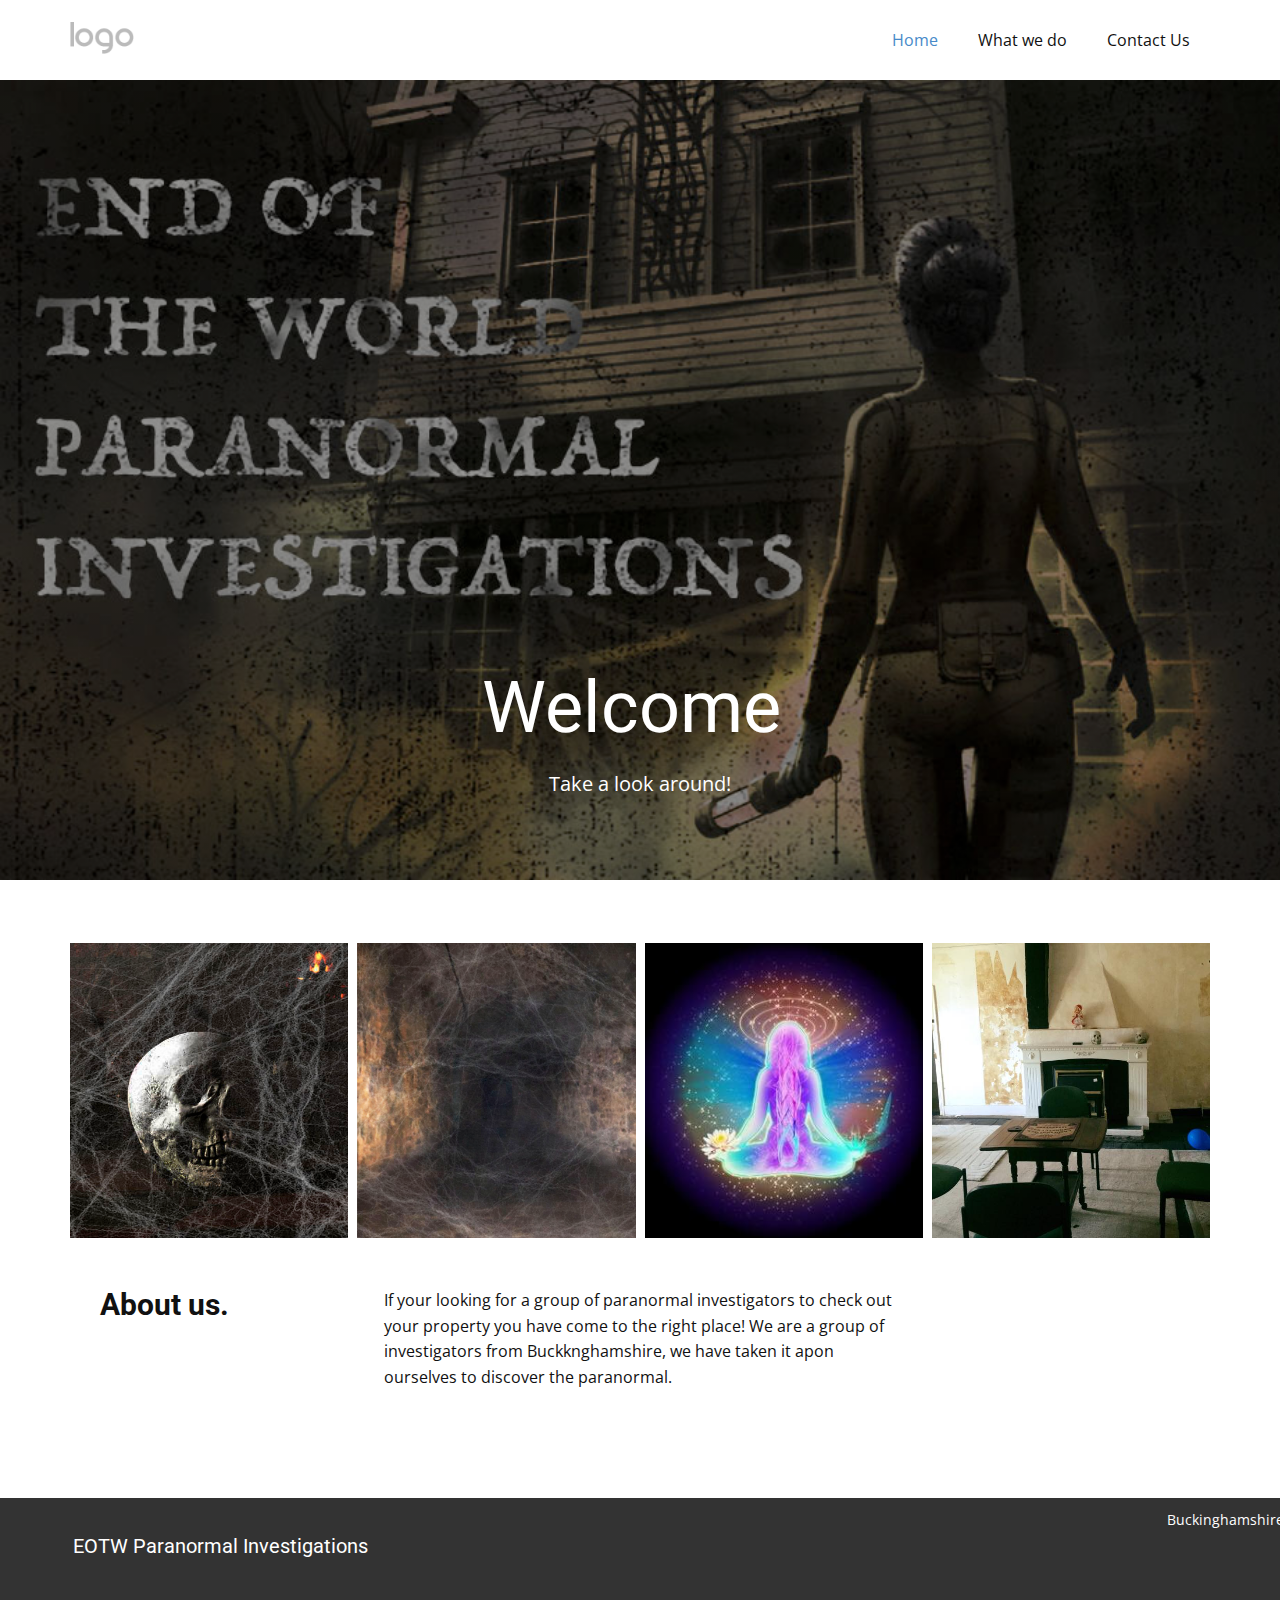
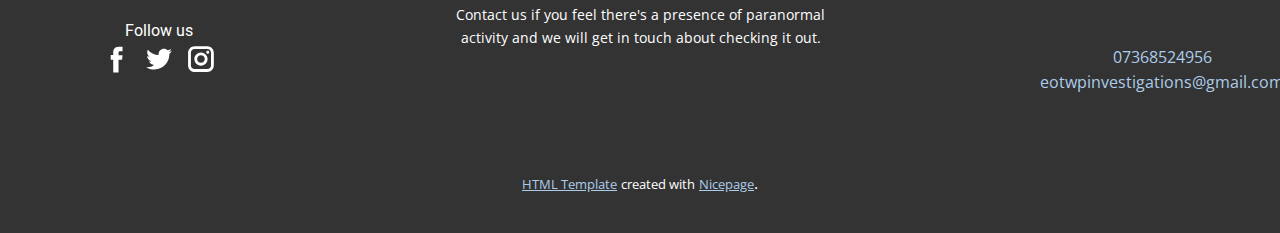
<file: index.html>
<!DOCTYPE html>
<html style="font-size: 16px;">
  <head>
    <meta name="viewport" content="width=device-width, initial-scale=1.0">
    <meta charset="utf-8">
    <meta name="keywords" content="Welcome, About us.">
    <meta name="description" content="">
    <meta name="page_type" content="np-template-header-footer-from-plugin">
    <title>Home</title>
    <link rel="stylesheet" href="nicepage.css" media="screen">
<link rel="stylesheet" href="Home.css" media="screen">
    <script class="u-script" type="text/javascript" src="jquery.js" defer=""></script>
    <script class="u-script" type="text/javascript" src="nicepage.js" defer=""></script>
    
    
    
    <link id="u-theme-google-font" rel="stylesheet" href="https://fonts.googleapis.com/css?family=Roboto:100,100i,300,300i,400,400i,500,500i,700,700i,900,900i|Open+Sans:300,300i,400,400i,600,600i,700,700i,800,800i">
    <script type="application/ld+json">{
		"@context": "http://schema.org",
		"@type": "Organization",
		"name": "",
		"url": "index.html",
		"logo": "images/default-logo.png",
		"sameAs": []
}</script>
    <meta property="og:title" content="Home">
    <meta property="og:type" content="website">
    <meta name="theme-color" content="#478ac9">
    <link rel="canonical" href="index.html">
    <meta property="og:url" content="index.html">
  </head>
  <body data-home-page="Home.html" data-home-page-title="Home" class="u-body"><header class="u-clearfix u-header u-header" id="sec-0c7b"><div class="u-clearfix u-sheet u-valign-middle u-sheet-1">
        <a href="#" class="u-image u-logo u-image-1">
          <img src="images/default-logo.png" class="u-logo-image u-logo-image-1">
        </a>
        <nav class="u-menu u-menu-dropdown u-offcanvas u-menu-1">
          <div class="menu-collapse" style="font-size: 1rem; letter-spacing: 0;">
            <a class="u-button-style u-custom-left-right-menu-spacing u-custom-padding-bottom u-custom-top-bottom-menu-spacing u-nav-link u-text-active-palette-1-base u-text-hover-palette-2-base" href="#">
              <svg><use xmlns:xlink="http://www.w3.org/1999/xlink" xlink:href="#menu-hamburger"></use></svg>
              <svg version="1.1" xmlns="http://www.w3.org/2000/svg" xmlns:xlink="http://www.w3.org/1999/xlink"><defs><symbol id="menu-hamburger" viewBox="0 0 16 16" style="width: 16px; height: 16px;"><rect y="1" width="16" height="2"></rect><rect y="7" width="16" height="2"></rect><rect y="13" width="16" height="2"></rect>
</symbol>
</defs></svg>
            </a>
          </div>
          <div class="u-custom-menu u-nav-container">
            <ul class="u-nav u-unstyled u-nav-1"><li class="u-nav-item"><a class="u-button-style u-nav-link u-text-active-palette-1-base u-text-hover-palette-2-base" href="Home.html" style="padding: 10px 20px;">Home</a>
</li><li class="u-nav-item"><a class="u-button-style u-nav-link u-text-active-palette-1-base u-text-hover-palette-2-base" href="What-we-do.html" style="padding: 10px 20px;">What we do</a>
</li><li class="u-nav-item"><a class="u-button-style u-nav-link u-text-active-palette-1-base u-text-hover-palette-2-base" href="Contact-Us.html" style="padding: 10px 20px;">Contact Us</a>
</li></ul>
          </div>
          <div class="u-custom-menu u-nav-container-collapse">
            <div class="u-black u-container-style u-inner-container-layout u-opacity u-opacity-95 u-sidenav">
              <div class="u-menu-close"></div>
              <ul class="u-align-center u-nav u-popupmenu-items u-unstyled u-nav-2"><li class="u-nav-item"><a class="u-button-style u-nav-link" href="Home.html" style="padding: 10px 20px;">Home</a>
</li><li class="u-nav-item"><a class="u-button-style u-nav-link" href="What-we-do.html" style="padding: 10px 20px;">What we do</a>
</li><li class="u-nav-item"><a class="u-button-style u-nav-link" href="Contact-Us.html" style="padding: 10px 20px;">Contact Us</a>
</li></ul>
            </div>
            <div class="u-black u-menu-overlay u-opacity u-opacity-70"></div>
          </div>
        </nav>
      </div></header>
    <section class="u-align-center u-clearfix u-image u-shading u-section-1" src="" id="sec-138c">
      <div class="u-clearfix u-sheet u-sheet-1">
        <h1 class="u-text u-title u-text-1">Welcome&nbsp;</h1>
        <p class="u-large-text u-text u-text-default u-text-variant u-text-2">Take a look around!</p>
      </div>
    </section>
    <section class="u-clearfix u-section-2" id="carousel_5219">
      <div class="u-clearfix u-sheet u-sheet-1">
        <div class="u-expanded-width u-gallery u-lightbox u-show-text-on-hover u-gallery-1">
          <div class="u-effect-fade u-gallery-item">
            <div class="u-back-slide u-back-slide-1"></div>
            <div class="u-over-slide u-shading u-over-slide-1">
              <h3 class="u-gallery-heading"></h3>
              <p class="u-gallery-text"></p>
            </div>
          </div>
          <div class="u-effect-fade u-gallery-item">
            <div class="u-back-slide u-back-slide-2"></div>
            <div class="u-over-slide u-shading u-over-slide-2">
              <h3 class="u-gallery-heading"></h3>
              <p class="u-gallery-text"></p>
            </div>
          </div>
          <div class="u-effect-fade u-gallery-item">
            <div class="u-back-slide u-back-slide-3"></div>
            <div class="u-over-slide u-shading u-over-slide-3">
              <h3 class="u-gallery-heading"></h3>
              <p class="u-gallery-text"></p>
            </div>
          </div>
          <div class="u-effect-fade u-gallery-item u-gallery-item-4">
            <div class="u-back-slide u-back-slide-4"></div>
            <div class="u-over-slide u-shading u-over-slide-4">
              <h3 class="u-gallery-heading"></h3>
              <p class="u-gallery-text"></p>
            </div>
          </div>
        </div>
        <div class="u-clearfix u-layout-wrap u-layout-wrap-1">
          <div class="u-layout">
            <div class="u-layout-row">
              <div class="u-container-style u-layout-cell u-left-cell u-size-20 u-layout-cell-1">
                <div class="u-container-layout u-valign-top u-container-layout-1">
                  <h2 class="u-custom-font u-text u-text-default u-text-1">About us.</h2>
                </div>
              </div>
              <div class="u-container-style u-layout-cell u-right-cell u-size-40 u-layout-cell-2">
                <div class="u-container-layout u-valign-top u-container-layout-2">
                  <p class="u-text u-text-default u-text-2">If your looking for a group of paranormal investigators to check out your property you have come to the right place! We are a group of investigators from Buckknghamshire, we have taken it apon ourselves to discover the paranormal.</p>
                </div>
              </div>
            </div>
          </div>
        </div>
      </div>
    </section>
    
    
    <footer class="u-align-center u-clearfix u-footer u-grey-80 u-footer" id="sec-4c70"><div class="u-clearfix u-sheet u-sheet-1">
        <p class="u-text u-text-default u-text-1">Buckinghamshire</p>
        <h5 class="u-text u-text-default u-text-2">EOTW Paranormal Investigations</h5>
        <p class="u-small-text u-text u-text-variant u-text-3">Contact us if you feel there's a presence of paranormal activity and we will get in touch about checking it out.<br>
          <br>&nbsp; &nbsp; &nbsp; &nbsp; &nbsp; &nbsp; &nbsp; &nbsp; &nbsp; &nbsp; &nbsp; &nbsp; &nbsp; &nbsp; &nbsp; &nbsp; &nbsp; &nbsp; &nbsp; &nbsp; &nbsp;&nbsp;
        </p>
        <p class="u-text u-text-default u-text-4">
          <a href="tel:07368524956">
            <br>07368524956
          </a>
          <br>
          <a href="mailto:eotwpinvestigations@gmail.com">eotwpinvestigations@gmail.com</a>
        </p>
        <h6 class="u-text u-text-default u-text-5">Follow us</h6>
        <div class="u-social-icons u-spacing-10 u-social-icons-1">
          <a class="u-social-url" target="_blank" href="">
            <span class="u-icon u-icon-circle u-social-facebook u-social-type-logo u-icon-1">
              <svg class="u-svg-link" preserveAspectRatio="xMidYMin slice" viewBox="0 0 112 112" style=""><use xmlns:xlink="http://www.w3.org/1999/xlink" xlink:href="#svg-28ff"></use></svg>
              <svg x="0px" y="0px" viewBox="0 0 112 112" id="svg-28ff" class="u-svg-content"><path d="M75.5,28.8H65.4c-1.5,0-4,0.9-4,4.3v9.4h13.9l-1.5,15.8H61.4v45.1H42.8V58.3h-8.8V42.4h8.8V32.2 c0-7.4,3.4-18.8,18.8-18.8h13.8v15.4H75.5z"></path></svg>
            </span>
          </a>
          <a class="u-social-url" target="_blank" href="">
            <span class="u-icon u-icon-circle u-social-twitter u-social-type-logo u-icon-2">
              <svg class="u-svg-link" preserveAspectRatio="xMidYMin slice" viewBox="0 0 112 112" style=""><use xmlns:xlink="http://www.w3.org/1999/xlink" xlink:href="#svg-5571"></use></svg>
              <svg x="0px" y="0px" viewBox="0 0 112 112" id="svg-5571" class="u-svg-content"><path d="M92.2,38.2c0,0.8,0,1.6,0,2.3c0,24.3-18.6,52.4-52.6,52.4c-10.6,0.1-20.2-2.9-28.5-8.2 c1.4,0.2,2.9,0.2,4.4,0.2c8.7,0,16.7-2.9,23-7.9c-8.1-0.2-14.9-5.5-17.3-12.8c1.1,0.2,2.4,0.2,3.4,0.2c1.6,0,3.3-0.2,4.8-0.7 c-8.4-1.6-14.9-9.2-14.9-18c0-0.2,0-0.2,0-0.2c2.5,1.4,5.4,2.2,8.4,2.3c-5-3.3-8.3-8.9-8.3-15.4c0-3.4,1-6.5,2.5-9.2 c9.1,11.1,22.7,18.5,38,19.2c-0.2-1.4-0.4-2.8-0.4-4.3c0.1-10,8.3-18.2,18.5-18.2c5.4,0,10.1,2.2,13.5,5.7c4.3-0.8,8.1-2.3,11.7-4.5 c-1.4,4.3-4.3,7.9-8.1,10.1c3.7-0.4,7.3-1.4,10.6-2.9C98.9,32.3,95.7,35.5,92.2,38.2z"></path></svg>
            </span>
          </a>
          <a class="u-social-url" target="_blank" href="">
            <span class="u-icon u-icon-circle u-social-instagram u-social-type-logo u-icon-3">
              <svg class="u-svg-link" preserveAspectRatio="xMidYMin slice" viewBox="0 0 112 112" style=""><use xmlns:xlink="http://www.w3.org/1999/xlink" xlink:href="#svg-a937"></use></svg>
              <svg x="0px" y="0px" viewBox="0 0 112 112" id="svg-a937" class="u-svg-content"><path d="M55.9,32.9c-12.8,0-23.2,10.4-23.2,23.2s10.4,23.2,23.2,23.2s23.2-10.4,23.2-23.2S68.7,32.9,55.9,32.9z M55.9,69.4c-7.4,0-13.3-6-13.3-13.3c-0.1-7.4,6-13.3,13.3-13.3s13.3,6,13.3,13.3C69.3,63.5,63.3,69.4,55.9,69.4z"></path><path d="M79.7,26.8c-3,0-5.4,2.5-5.4,5.4s2.5,5.4,5.4,5.4c3,0,5.4-2.5,5.4-5.4S82.7,26.8,79.7,26.8z"></path><path d="M78.2,11H33.5C21,11,10.8,21.3,10.8,33.7v44.7c0,12.6,10.2,22.8,22.7,22.8h44.7c12.6,0,22.7-10.2,22.7-22.7 V33.7C100.8,21.1,90.6,11,78.2,11z M91,78.4c0,7.1-5.8,12.8-12.8,12.8H33.5c-7.1,0-12.8-5.8-12.8-12.8V33.7 c0-7.1,5.8-12.8,12.8-12.8h44.7c7.1,0,12.8,5.8,12.8,12.8V78.4z"></path></svg>
            </span>
          </a>
        </div>
      </div></footer>
    <section class="u-backlink u-clearfix u-grey-80">
      <a class="u-link" href="https://nicepage.com/html-templates" target="_blank">
        <span>HTML Template</span>
      </a>
      <p class="u-text">
        <span>created with</span>
      </p>
      <a class="u-link" href="https://nicepage.com/html-templates" target="_blank">
        <span>Nicepage</span>
      </a>. 
    </section>
  </body>
</html>
</file>
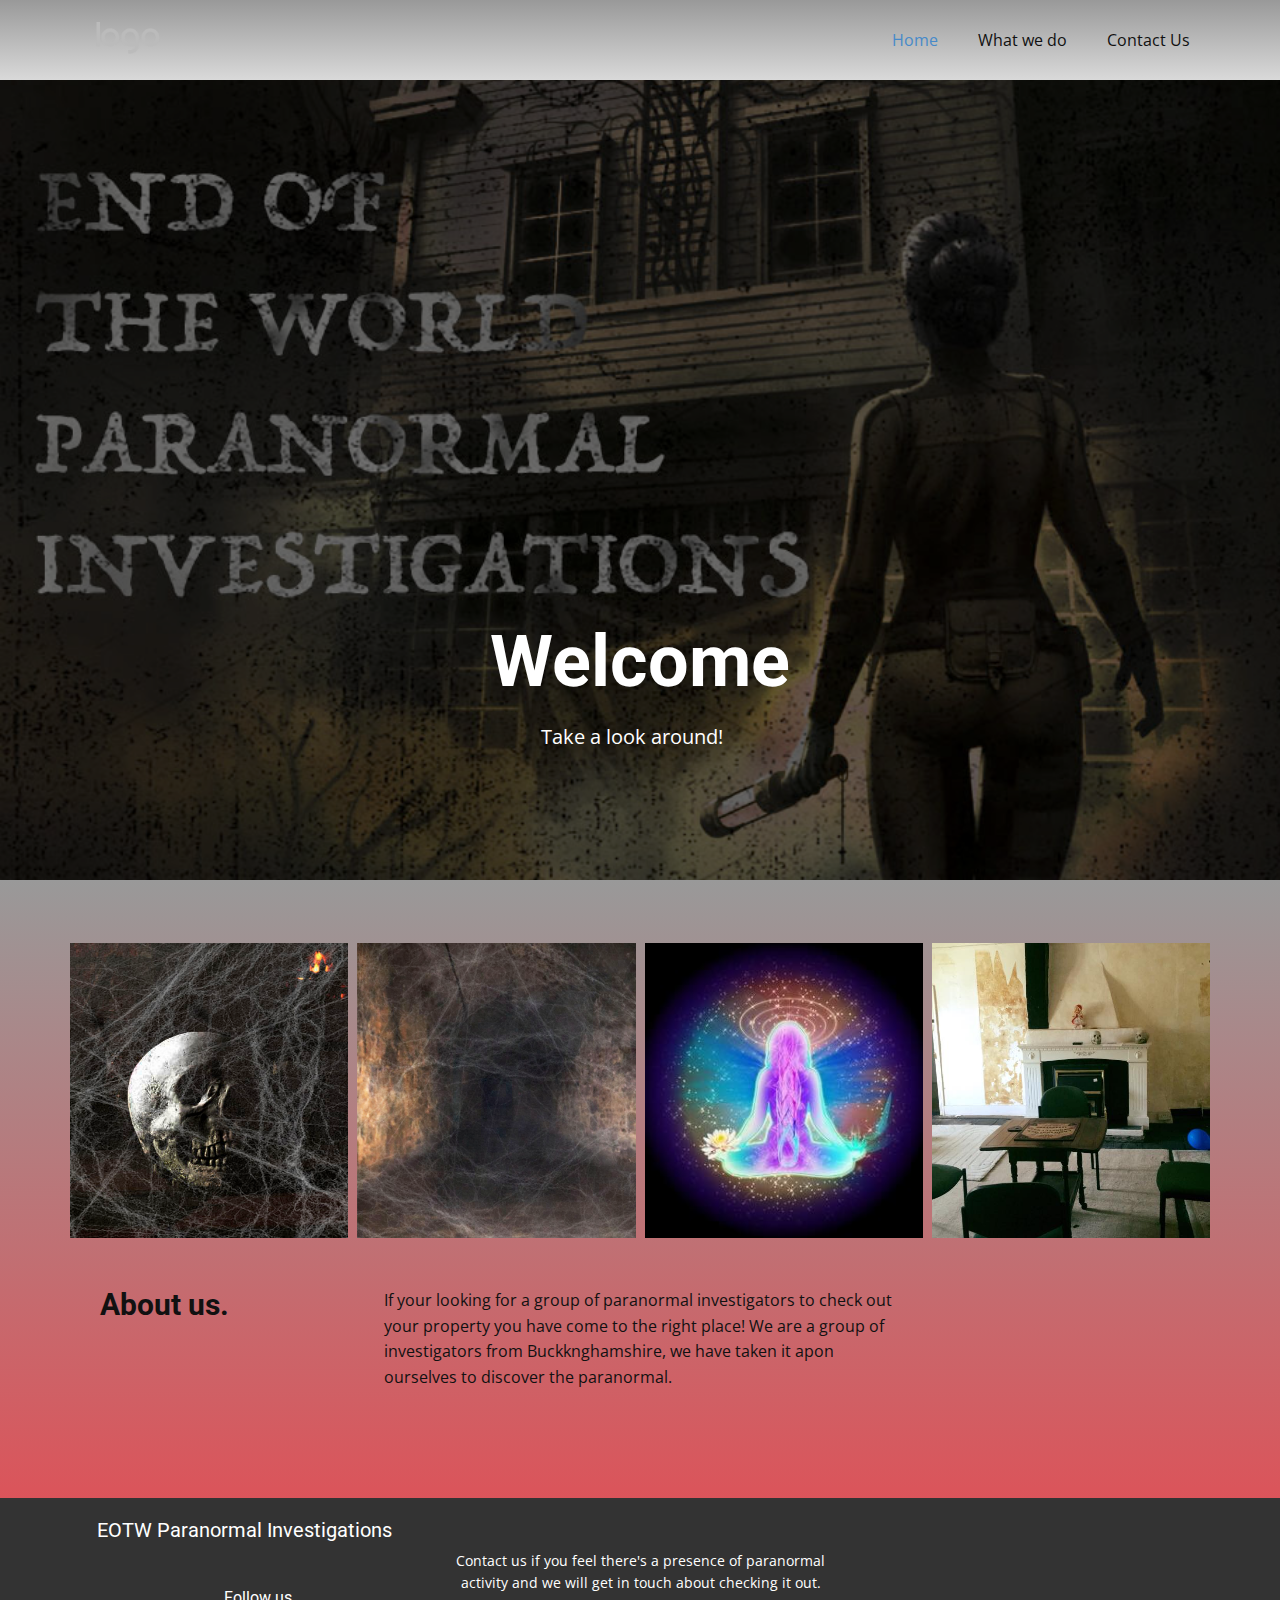
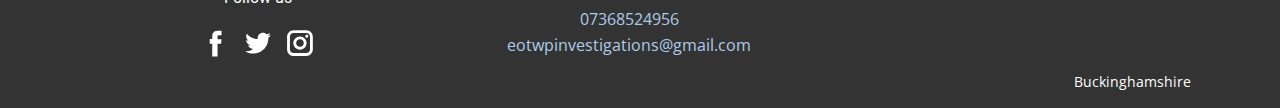
<file: Site2/index.html>
<!DOCTYPE html>
<html style="font-size: 16px;">
  <head>
    <meta name="viewport" content="width=device-width, initial-scale=1.0">
    <meta charset="utf-8">
    <meta name="keywords" content="Welcome, About us.">
    <meta name="description" content="">
    <meta name="page_type" content="np-template-header-footer-from-plugin">
    <title>Home</title>
    <link rel="stylesheet" href="nicepage.css" media="screen">
<link rel="stylesheet" href="Home.css" media="screen">
    <script class="u-script" type="text/javascript" src="jquery.js" defer=""></script>
    <script class="u-script" type="text/javascript" src="nicepage.js" defer=""></script>
    
    
    
    <link id="u-theme-google-font" rel="stylesheet" href="https://fonts.googleapis.com/css?family=Roboto:100,100i,300,300i,400,400i,500,500i,700,700i,900,900i|Open+Sans:300,300i,400,400i,600,600i,700,700i,800,800i">
    <script type="application/ld+json">{
		"@context": "http://schema.org",
		"@type": "Organization",
		"name": "eotwp",
		"url": "index.html",
		"logo": "images/default-logo.png",
		"sameAs": []
}</script>
    <meta property="og:title" content="Home">
    <meta property="og:type" content="website">
    <meta name="theme-color" content="#478ac9">
    <link rel="canonical" href="index.html">
    <meta property="og:url" content="index.html">
  </head>
  <body data-home-page="Home.html" data-home-page-title="Home" class="u-body"><header class="u-clearfix u-gradient u-header u-sticky u-header" id="sec-0c7b"><div class="u-clearfix u-sheet u-sheet-1">
        <a href="#" class="u-image u-logo u-image-1">
          <img src="images/default-logo.png" class="u-logo-image u-logo-image-1">
        </a>
        <nav class="u-menu u-menu-dropdown u-offcanvas u-menu-1">
          <div class="menu-collapse" style="font-size: 1rem; letter-spacing: 0;">
            <a class="u-button-style u-custom-left-right-menu-spacing u-custom-padding-bottom u-custom-top-bottom-menu-spacing u-nav-link u-text-active-palette-1-base u-text-hover-palette-2-base" href="#">
              <svg><use xmlns:xlink="http://www.w3.org/1999/xlink" xlink:href="#menu-hamburger"></use></svg>
              <svg version="1.1" xmlns="http://www.w3.org/2000/svg" xmlns:xlink="http://www.w3.org/1999/xlink"><defs><symbol id="menu-hamburger" viewBox="0 0 16 16" style="width: 16px; height: 16px;"><rect y="1" width="16" height="2"></rect><rect y="7" width="16" height="2"></rect><rect y="13" width="16" height="2"></rect>
</symbol>
</defs></svg>
            </a>
          </div>
          <div class="u-custom-menu u-nav-container">
            <ul class="u-nav u-unstyled u-nav-1"><li class="u-nav-item"><a class="u-button-style u-nav-link u-text-active-palette-1-base u-text-hover-palette-2-base" href="Home.html" style="padding: 10px 20px;">Home</a>
</li><li class="u-nav-item"><a class="u-button-style u-nav-link u-text-active-palette-1-base u-text-hover-palette-2-base" href="What-we-do.html" style="padding: 10px 20px;">What we do</a>
</li><li class="u-nav-item"><a class="u-button-style u-nav-link u-text-active-palette-1-base u-text-hover-palette-2-base" href="Contact-Us.html" style="padding: 10px 20px;">Contact Us</a>
</li></ul>
          </div>
          <div class="u-custom-menu u-nav-container-collapse">
            <div class="u-black u-container-style u-inner-container-layout u-opacity u-opacity-95 u-sidenav">
              <div class="u-menu-close"></div>
              <ul class="u-align-center u-nav u-popupmenu-items u-unstyled u-nav-2"><li class="u-nav-item"><a class="u-button-style u-nav-link" href="Home.html" style="padding: 10px 20px;">Home</a>
</li><li class="u-nav-item"><a class="u-button-style u-nav-link" href="What-we-do.html" style="padding: 10px 20px;">What we do</a>
</li><li class="u-nav-item"><a class="u-button-style u-nav-link" href="Contact-Us.html" style="padding: 10px 20px;">Contact Us</a>
</li></ul>
            </div>
            <div class="u-black u-menu-overlay u-opacity u-opacity-70"></div>
          </div>
        </nav>
      </div></header>
    <section class="u-align-center u-clearfix u-grey-25 u-valign-top u-section-1" src="" id="sec-138c">
      <img class="u-expand-resize u-expanded-width u-image u-image-1" src="images/tttt.jpg" data-image-width="1024" data-image-height="576">
      <h1 class="u-text u-text-default u-text-white u-title u-text-1">Welcome </h1>
      <p class="u-large-text u-text u-text-default u-text-variant u-text-white u-text-2">Take a look around!</p>
    </section>
    <section class="u-clearfix u-gradient u-section-2" id="carousel_5219">
      <div class="u-clearfix u-sheet u-sheet-1">
        <div class="u-expanded-width u-gallery u-lightbox u-show-text-on-hover u-gallery-1">
          <div class="u-effect-fade u-gallery-item">
            <div class="u-back-slide u-back-slide-1"></div>
            <div class="u-over-slide u-shading u-over-slide-1">
              <h3 class="u-gallery-heading"></h3>
              <p class="u-gallery-text"></p>
            </div>
          </div>
          <div class="u-effect-fade u-gallery-item">
            <div class="u-back-slide u-back-slide-2"></div>
            <div class="u-over-slide u-shading u-over-slide-2">
              <h3 class="u-gallery-heading"></h3>
              <p class="u-gallery-text"></p>
            </div>
          </div>
          <div class="u-effect-fade u-gallery-item">
            <div class="u-back-slide u-back-slide-3"></div>
            <div class="u-over-slide u-shading u-over-slide-3">
              <h3 class="u-gallery-heading"></h3>
              <p class="u-gallery-text"></p>
            </div>
          </div>
          <div class="u-effect-fade u-gallery-item u-gallery-item-4">
            <div class="u-back-slide u-back-slide-4"></div>
            <div class="u-over-slide u-shading u-over-slide-4">
              <h3 class="u-gallery-heading"></h3>
              <p class="u-gallery-text"></p>
            </div>
          </div>
        </div>
        <div class="u-clearfix u-layout-wrap u-layout-wrap-1">
          <div class="u-layout">
            <div class="u-layout-row">
              <div class="u-container-style u-layout-cell u-left-cell u-size-20 u-layout-cell-1">
                <div class="u-container-layout u-valign-top u-container-layout-1">
                  <h2 class="u-custom-font u-text u-text-default u-text-1">About us.</h2>
                </div>
              </div>
              <div class="u-container-style u-layout-cell u-right-cell u-size-40 u-layout-cell-2">
                <div class="u-container-layout u-valign-top u-container-layout-2">
                  <p class="u-text u-text-default u-text-2">If your looking for a group of paranormal investigators to check out your property you have come to the right place! We are a group of investigators from Buckknghamshire, we have taken it apon ourselves to discover the paranormal.</p>
                </div>
              </div>
            </div>
          </div>
        </div>
      </div>
    </section>
    
    
    <footer class="u-align-center u-clearfix u-footer u-grey-80 u-footer" id="sec-4c70"><div class="u-clearfix u-sheet u-sheet-1">
        <h5 class="u-text u-text-default u-text-1">EOTW Paranormal Investigations</h5>
        <p class="u-small-text u-text u-text-variant u-text-2">Contact us if you feel there's a presence of paranormal activity and we will get in touch about checking it out.<br>
          <br>&nbsp; &nbsp; &nbsp; &nbsp; &nbsp; &nbsp; &nbsp; &nbsp; &nbsp; &nbsp; &nbsp; &nbsp; &nbsp; &nbsp; &nbsp; &nbsp; &nbsp; &nbsp; &nbsp; &nbsp; &nbsp;&nbsp;
        </p>
        <p class="u-text u-text-default u-text-3">
          <a href="tel:07368524956">
            <br>07368524956
          </a>
          <br>
          <a href="mailto:eotwpinvestigations@gmail.com">eotwpinvestigations@gmail.com</a>
        </p>
        <h6 class="u-text u-text-default u-text-4">Follow us</h6>
        <div class="u-social-icons u-spacing-10 u-social-icons-1">
          <a class="u-social-url" target="_blank" href="">
            <span class="u-icon u-icon-circle u-social-facebook u-social-type-logo u-icon-1">
              <svg class="u-svg-link" preserveAspectRatio="xMidYMin slice" viewBox="0 0 112 112" style=""><use xmlns:xlink="http://www.w3.org/1999/xlink" xlink:href="#svg-28ff"></use></svg>
              <svg x="0px" y="0px" viewBox="0 0 112 112" id="svg-28ff" class="u-svg-content"><path d="M75.5,28.8H65.4c-1.5,0-4,0.9-4,4.3v9.4h13.9l-1.5,15.8H61.4v45.1H42.8V58.3h-8.8V42.4h8.8V32.2 c0-7.4,3.4-18.8,18.8-18.8h13.8v15.4H75.5z"></path></svg>
            </span>
          </a>
          <a class="u-social-url" target="_blank" href="">
            <span class="u-icon u-icon-circle u-social-twitter u-social-type-logo u-icon-2">
              <svg class="u-svg-link" preserveAspectRatio="xMidYMin slice" viewBox="0 0 112 112" style=""><use xmlns:xlink="http://www.w3.org/1999/xlink" xlink:href="#svg-5571"></use></svg>
              <svg x="0px" y="0px" viewBox="0 0 112 112" id="svg-5571" class="u-svg-content"><path d="M92.2,38.2c0,0.8,0,1.6,0,2.3c0,24.3-18.6,52.4-52.6,52.4c-10.6,0.1-20.2-2.9-28.5-8.2 c1.4,0.2,2.9,0.2,4.4,0.2c8.7,0,16.7-2.9,23-7.9c-8.1-0.2-14.9-5.5-17.3-12.8c1.1,0.2,2.4,0.2,3.4,0.2c1.6,0,3.3-0.2,4.8-0.7 c-8.4-1.6-14.9-9.2-14.9-18c0-0.2,0-0.2,0-0.2c2.5,1.4,5.4,2.2,8.4,2.3c-5-3.3-8.3-8.9-8.3-15.4c0-3.4,1-6.5,2.5-9.2 c9.1,11.1,22.7,18.5,38,19.2c-0.2-1.4-0.4-2.8-0.4-4.3c0.1-10,8.3-18.2,18.5-18.2c5.4,0,10.1,2.2,13.5,5.7c4.3-0.8,8.1-2.3,11.7-4.5 c-1.4,4.3-4.3,7.9-8.1,10.1c3.7-0.4,7.3-1.4,10.6-2.9C98.9,32.3,95.7,35.5,92.2,38.2z"></path></svg>
            </span>
          </a>
          <a class="u-social-url" target="_blank" href="">
            <span class="u-icon u-icon-circle u-social-instagram u-social-type-logo u-icon-3">
              <svg class="u-svg-link" preserveAspectRatio="xMidYMin slice" viewBox="0 0 112 112" style=""><use xmlns:xlink="http://www.w3.org/1999/xlink" xlink:href="#svg-a937"></use></svg>
              <svg x="0px" y="0px" viewBox="0 0 112 112" id="svg-a937" class="u-svg-content"><path d="M55.9,32.9c-12.8,0-23.2,10.4-23.2,23.2s10.4,23.2,23.2,23.2s23.2-10.4,23.2-23.2S68.7,32.9,55.9,32.9z M55.9,69.4c-7.4,0-13.3-6-13.3-13.3c-0.1-7.4,6-13.3,13.3-13.3s13.3,6,13.3,13.3C69.3,63.5,63.3,69.4,55.9,69.4z"></path><path d="M79.7,26.8c-3,0-5.4,2.5-5.4,5.4s2.5,5.4,5.4,5.4c3,0,5.4-2.5,5.4-5.4S82.7,26.8,79.7,26.8z"></path><path d="M78.2,11H33.5C21,11,10.8,21.3,10.8,33.7v44.7c0,12.6,10.2,22.8,22.7,22.8h44.7c12.6,0,22.7-10.2,22.7-22.7 V33.7C100.8,21.1,90.6,11,78.2,11z M91,78.4c0,7.1-5.8,12.8-12.8,12.8H33.5c-7.1,0-12.8-5.8-12.8-12.8V33.7 c0-7.1,5.8-12.8,12.8-12.8h44.7c7.1,0,12.8,5.8,12.8,12.8V78.4z"></path></svg>
            </span>
          </a>
        </div>
        <p class="u-text u-text-default u-text-5">Buckinghamshire</p>
      </div></footer>
  </body>
</html>
</file>
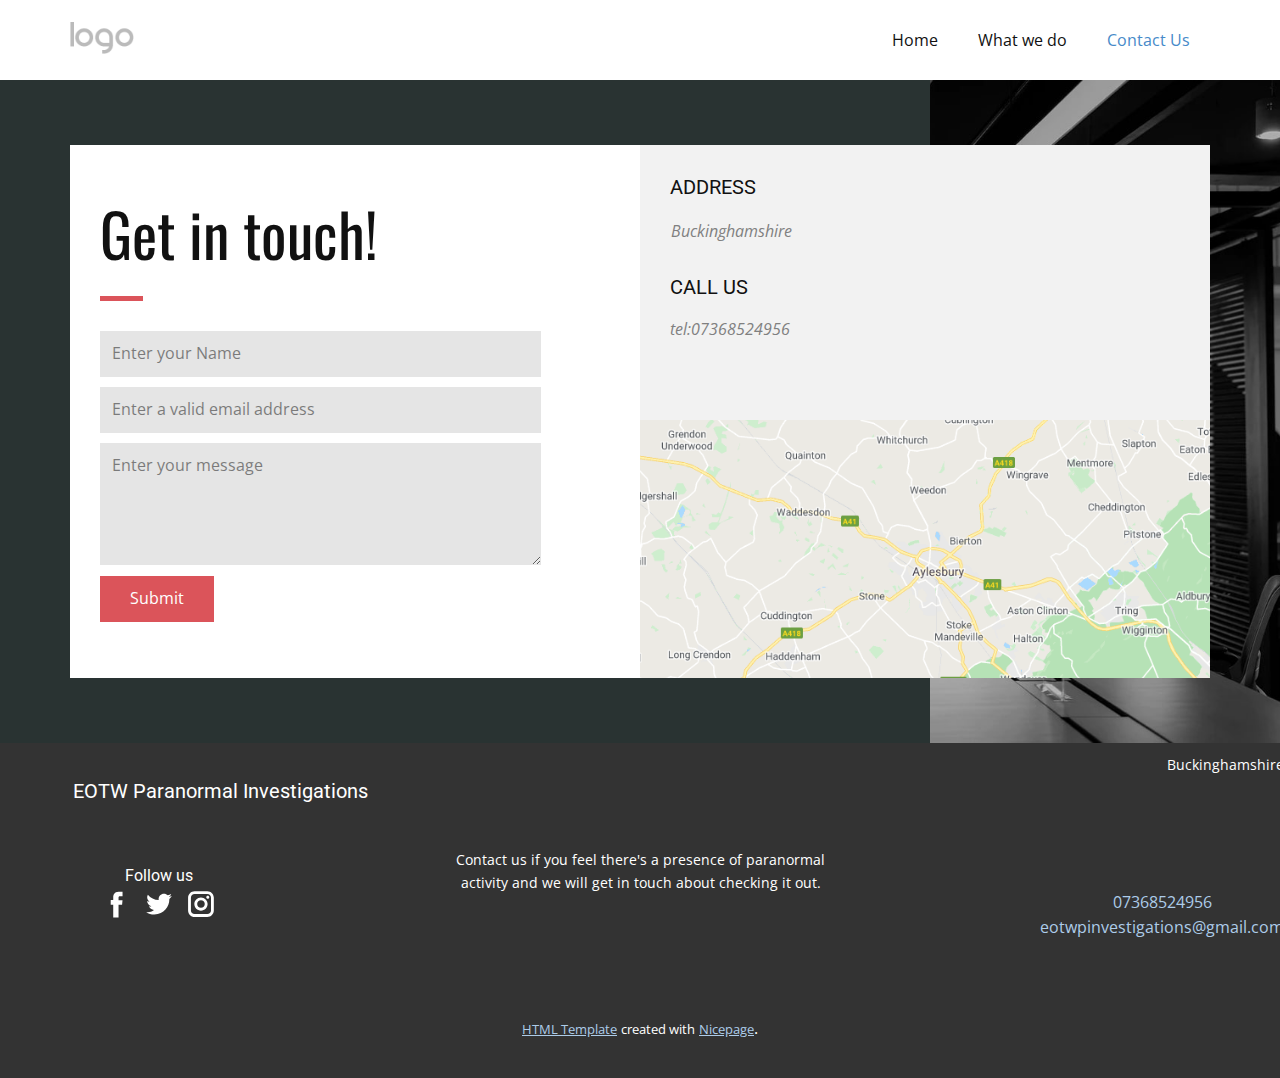
<file: Contact-Us.html>
<!DOCTYPE html>
<html style="font-size: 16px;">
  <head>
    <meta name="viewport" content="width=device-width, initial-scale=1.0">
    <meta charset="utf-8">
    <meta name="keywords" content="Get in touch!">
    <meta name="description" content="">
    <meta name="page_type" content="np-template-header-footer-from-plugin">
    <title>Contact Us</title>
    <link rel="stylesheet" href="nicepage.css" media="screen">
<link rel="stylesheet" href="Contact-Us.css" media="screen">
    <script class="u-script" type="text/javascript" src="jquery.js" defer=""></script>
    <script class="u-script" type="text/javascript" src="nicepage.js" defer=""></script>
    
    
    <link id="u-theme-google-font" rel="stylesheet" href="https://fonts.googleapis.com/css?family=Roboto:100,100i,300,300i,400,400i,500,500i,700,700i,900,900i|Open+Sans:300,300i,400,400i,600,600i,700,700i,800,800i">
    <link id="u-page-google-font" rel="stylesheet" href="https://fonts.googleapis.com/css?family=Oswald:200,300,400,500,600,700">
    <script type="application/ld+json">{
		"@context": "http://schema.org",
		"@type": "Organization",
		"name": "",
		"url": "index.html",
		"logo": "images/default-logo.png",
		"sameAs": []
}</script>
    <meta property="og:title" content="Contact Us">
    <meta property="og:type" content="website">
    <meta name="theme-color" content="#478ac9">
    <link rel="canonical" href="index.html">
    <meta property="og:url" content="index.html">
  </head>
  <body class="u-body"><header class="u-clearfix u-header u-header" id="sec-0c7b"><div class="u-clearfix u-sheet u-valign-middle u-sheet-1">
        <a href="#" class="u-image u-logo u-image-1">
          <img src="images/default-logo.png" class="u-logo-image u-logo-image-1">
        </a>
        <nav class="u-menu u-menu-dropdown u-offcanvas u-menu-1">
          <div class="menu-collapse" style="font-size: 1rem; letter-spacing: 0;">
            <a class="u-button-style u-custom-left-right-menu-spacing u-custom-padding-bottom u-custom-top-bottom-menu-spacing u-nav-link u-text-active-palette-1-base u-text-hover-palette-2-base" href="#">
              <svg><use xmlns:xlink="http://www.w3.org/1999/xlink" xlink:href="#menu-hamburger"></use></svg>
              <svg version="1.1" xmlns="http://www.w3.org/2000/svg" xmlns:xlink="http://www.w3.org/1999/xlink"><defs><symbol id="menu-hamburger" viewBox="0 0 16 16" style="width: 16px; height: 16px;"><rect y="1" width="16" height="2"></rect><rect y="7" width="16" height="2"></rect><rect y="13" width="16" height="2"></rect>
</symbol>
</defs></svg>
            </a>
          </div>
          <div class="u-custom-menu u-nav-container">
            <ul class="u-nav u-unstyled u-nav-1"><li class="u-nav-item"><a class="u-button-style u-nav-link u-text-active-palette-1-base u-text-hover-palette-2-base" href="Home.html" style="padding: 10px 20px;">Home</a>
</li><li class="u-nav-item"><a class="u-button-style u-nav-link u-text-active-palette-1-base u-text-hover-palette-2-base" href="What-we-do.html" style="padding: 10px 20px;">What we do</a>
</li><li class="u-nav-item"><a class="u-button-style u-nav-link u-text-active-palette-1-base u-text-hover-palette-2-base" href="Contact-Us.html" style="padding: 10px 20px;">Contact Us</a>
</li></ul>
          </div>
          <div class="u-custom-menu u-nav-container-collapse">
            <div class="u-black u-container-style u-inner-container-layout u-opacity u-opacity-95 u-sidenav">
              <div class="u-menu-close"></div>
              <ul class="u-align-center u-nav u-popupmenu-items u-unstyled u-nav-2"><li class="u-nav-item"><a class="u-button-style u-nav-link" href="Home.html" style="padding: 10px 20px;">Home</a>
</li><li class="u-nav-item"><a class="u-button-style u-nav-link" href="What-we-do.html" style="padding: 10px 20px;">What we do</a>
</li><li class="u-nav-item"><a class="u-button-style u-nav-link" href="Contact-Us.html" style="padding: 10px 20px;">Contact Us</a>
</li></ul>
            </div>
            <div class="u-black u-menu-overlay u-opacity u-opacity-70"></div>
          </div>
        </nav>
      </div></header>
    <section class="u-clearfix u-image u-valign-middle-lg u-valign-middle-md u-valign-middle-xl u-valign-middle-xs u-section-1" id="carousel_7e48" data-image-width="1992" data-image-height="879">
      <div class="u-expanded-height u-palette-4-dark-3 u-shape u-shape-rectangle u-shape-1"></div>
      <div class="u-clearfix u-layout-wrap u-layout-wrap-1">
        <div class="u-gutter-0 u-layout">
          <div class="u-layout-row">
            <div class="u-size-30">
              <div class="u-layout-col">
                <div class="u-align-left u-container-style u-layout-cell u-left-cell u-size-60 u-white u-layout-cell-1">
                  <div class="u-container-layout u-valign-middle u-container-layout-1">
                    <h2 class="u-custom-font u-font-oswald u-text u-text-1">Get in touch!</h2>
                    <div class="u-border-5 u-border-palette-2-base u-line u-line-horizontal u-line-1"></div>
                    <div class="u-form u-form-1">
                      <form action="eotwpinvestigations@gmail.com" method="POST" class="u-clearfix u-form-spacing-10 u-form-vertical u-inner-form" style="padding: 0;" source="custom" name="form">
                        <div class="u-form-group u-form-name">
                          <label for="name-8db6" class="u-form-control-hidden u-label">Name</label>
                          <input type="text" placeholder="Enter your Name" id="name-8db6" name="name" class="u-grey-10 u-input u-input-rectangle" required="">
                        </div>
                        <div class="u-form-email u-form-group">
                          <label for="email-8db6" class="u-form-control-hidden u-label">Email</label>
                          <input type="email" placeholder="Enter a valid email address" id="email-8db6" name="email" class="u-grey-10 u-input u-input-rectangle" required="">
                        </div>
                        <div class="u-form-group u-form-message">
                          <label for="message-8db6" class="u-form-control-hidden u-label">Message</label>
                          <textarea placeholder="Enter your message" rows="4" cols="50" id="message-8db6" name="message" class="u-grey-10 u-input u-input-rectangle" required=""></textarea>
                        </div>
                        <div class="u-form-group u-form-submit">
                          <a href="#" class="u-btn u-btn-rectangle u-btn-submit u-button-style u-palette-2-base u-btn-1">Submit</a>
                          <input type="submit" value="submit" class="u-form-control-hidden">
                        </div>
                        <div class="u-form-send-message u-form-send-success"> Thank you! Your message has been sent. </div>
                        <div class="u-form-send-error u-form-send-message"> Unable to send your message. Please fix errors then try again. </div>
                        <input type="hidden" value="" name="recaptchaResponse">
                      </form>
                    </div>
                  </div>
                </div>
              </div>
            </div>
            <div class="u-size-30">
              <div class="u-layout-col">
                <div class="u-align-left u-container-style u-grey-5 u-layout-cell u-right-cell u-size-30 u-layout-cell-2">
                  <div class="u-container-layout u-container-layout-2">
                    <h5 class="u-text u-text-2">Address</h5>
                    <p class="u-text u-text-grey-50 u-text-3">Buckinghamshire</p>
                    <h5 class="u-text u-text-4">Call Us</h5>
                    <p class="u-text u-text-grey-50 u-text-5">tel:07368524956</p>
                  </div>
                </div>
                <div class="u-align-left u-container-style u-image u-layout-cell u-right-cell u-size-30 u-image-1" data-image-width="672" data-image-height="565">
                  <div class="u-container-layout u-valign-top u-container-layout-3"></div>
                </div>
              </div>
            </div>
          </div>
        </div>
      </div>
    </section>
    
    
    <footer class="u-align-center u-clearfix u-footer u-grey-80 u-footer" id="sec-4c70"><div class="u-clearfix u-sheet u-sheet-1">
        <p class="u-text u-text-default u-text-1">Buckinghamshire</p>
        <h5 class="u-text u-text-default u-text-2">EOTW Paranormal Investigations</h5>
        <p class="u-small-text u-text u-text-variant u-text-3">Contact us if you feel there's a presence of paranormal activity and we will get in touch about checking it out.<br>
          <br>&nbsp; &nbsp; &nbsp; &nbsp; &nbsp; &nbsp; &nbsp; &nbsp; &nbsp; &nbsp; &nbsp; &nbsp; &nbsp; &nbsp; &nbsp; &nbsp; &nbsp; &nbsp; &nbsp; &nbsp; &nbsp;&nbsp;
        </p>
        <p class="u-text u-text-default u-text-4">
          <a href="tel:07368524956">
            <br>07368524956
          </a>
          <br>
          <a href="mailto:eotwpinvestigations@gmail.com">eotwpinvestigations@gmail.com</a>
        </p>
        <h6 class="u-text u-text-default u-text-5">Follow us</h6>
        <div class="u-social-icons u-spacing-10 u-social-icons-1">
          <a class="u-social-url" target="_blank" href="">
            <span class="u-icon u-icon-circle u-social-facebook u-social-type-logo u-icon-1">
              <svg class="u-svg-link" preserveAspectRatio="xMidYMin slice" viewBox="0 0 112 112" style=""><use xmlns:xlink="http://www.w3.org/1999/xlink" xlink:href="#svg-28ff"></use></svg>
              <svg x="0px" y="0px" viewBox="0 0 112 112" id="svg-28ff" class="u-svg-content"><path d="M75.5,28.8H65.4c-1.5,0-4,0.9-4,4.3v9.4h13.9l-1.5,15.8H61.4v45.1H42.8V58.3h-8.8V42.4h8.8V32.2 c0-7.4,3.4-18.8,18.8-18.8h13.8v15.4H75.5z"></path></svg>
            </span>
          </a>
          <a class="u-social-url" target="_blank" href="">
            <span class="u-icon u-icon-circle u-social-twitter u-social-type-logo u-icon-2">
              <svg class="u-svg-link" preserveAspectRatio="xMidYMin slice" viewBox="0 0 112 112" style=""><use xmlns:xlink="http://www.w3.org/1999/xlink" xlink:href="#svg-5571"></use></svg>
              <svg x="0px" y="0px" viewBox="0 0 112 112" id="svg-5571" class="u-svg-content"><path d="M92.2,38.2c0,0.8,0,1.6,0,2.3c0,24.3-18.6,52.4-52.6,52.4c-10.6,0.1-20.2-2.9-28.5-8.2 c1.4,0.2,2.9,0.2,4.4,0.2c8.7,0,16.7-2.9,23-7.9c-8.1-0.2-14.9-5.5-17.3-12.8c1.1,0.2,2.4,0.2,3.4,0.2c1.6,0,3.3-0.2,4.8-0.7 c-8.4-1.6-14.9-9.2-14.9-18c0-0.2,0-0.2,0-0.2c2.5,1.4,5.4,2.2,8.4,2.3c-5-3.3-8.3-8.9-8.3-15.4c0-3.4,1-6.5,2.5-9.2 c9.1,11.1,22.7,18.5,38,19.2c-0.2-1.4-0.4-2.8-0.4-4.3c0.1-10,8.3-18.2,18.5-18.2c5.4,0,10.1,2.2,13.5,5.7c4.3-0.8,8.1-2.3,11.7-4.5 c-1.4,4.3-4.3,7.9-8.1,10.1c3.7-0.4,7.3-1.4,10.6-2.9C98.9,32.3,95.7,35.5,92.2,38.2z"></path></svg>
            </span>
          </a>
          <a class="u-social-url" target="_blank" href="">
            <span class="u-icon u-icon-circle u-social-instagram u-social-type-logo u-icon-3">
              <svg class="u-svg-link" preserveAspectRatio="xMidYMin slice" viewBox="0 0 112 112" style=""><use xmlns:xlink="http://www.w3.org/1999/xlink" xlink:href="#svg-a937"></use></svg>
              <svg x="0px" y="0px" viewBox="0 0 112 112" id="svg-a937" class="u-svg-content"><path d="M55.9,32.9c-12.8,0-23.2,10.4-23.2,23.2s10.4,23.2,23.2,23.2s23.2-10.4,23.2-23.2S68.7,32.9,55.9,32.9z M55.9,69.4c-7.4,0-13.3-6-13.3-13.3c-0.1-7.4,6-13.3,13.3-13.3s13.3,6,13.3,13.3C69.3,63.5,63.3,69.4,55.9,69.4z"></path><path d="M79.7,26.8c-3,0-5.4,2.5-5.4,5.4s2.5,5.4,5.4,5.4c3,0,5.4-2.5,5.4-5.4S82.7,26.8,79.7,26.8z"></path><path d="M78.2,11H33.5C21,11,10.8,21.3,10.8,33.7v44.7c0,12.6,10.2,22.8,22.7,22.8h44.7c12.6,0,22.7-10.2,22.7-22.7 V33.7C100.8,21.1,90.6,11,78.2,11z M91,78.4c0,7.1-5.8,12.8-12.8,12.8H33.5c-7.1,0-12.8-5.8-12.8-12.8V33.7 c0-7.1,5.8-12.8,12.8-12.8h44.7c7.1,0,12.8,5.8,12.8,12.8V78.4z"></path></svg>
            </span>
          </a>
        </div>
      </div></footer>
    <section class="u-backlink u-clearfix u-grey-80">
      <a class="u-link" href="https://nicepage.com/html-templates" target="_blank">
        <span>HTML Template</span>
      </a>
      <p class="u-text">
        <span>created with</span>
      </p>
      <a class="u-link" href="https://nicepage.com/html-templates" target="_blank">
        <span>Nicepage</span>
      </a>. 
    </section>
  </body>
</html>
</file>
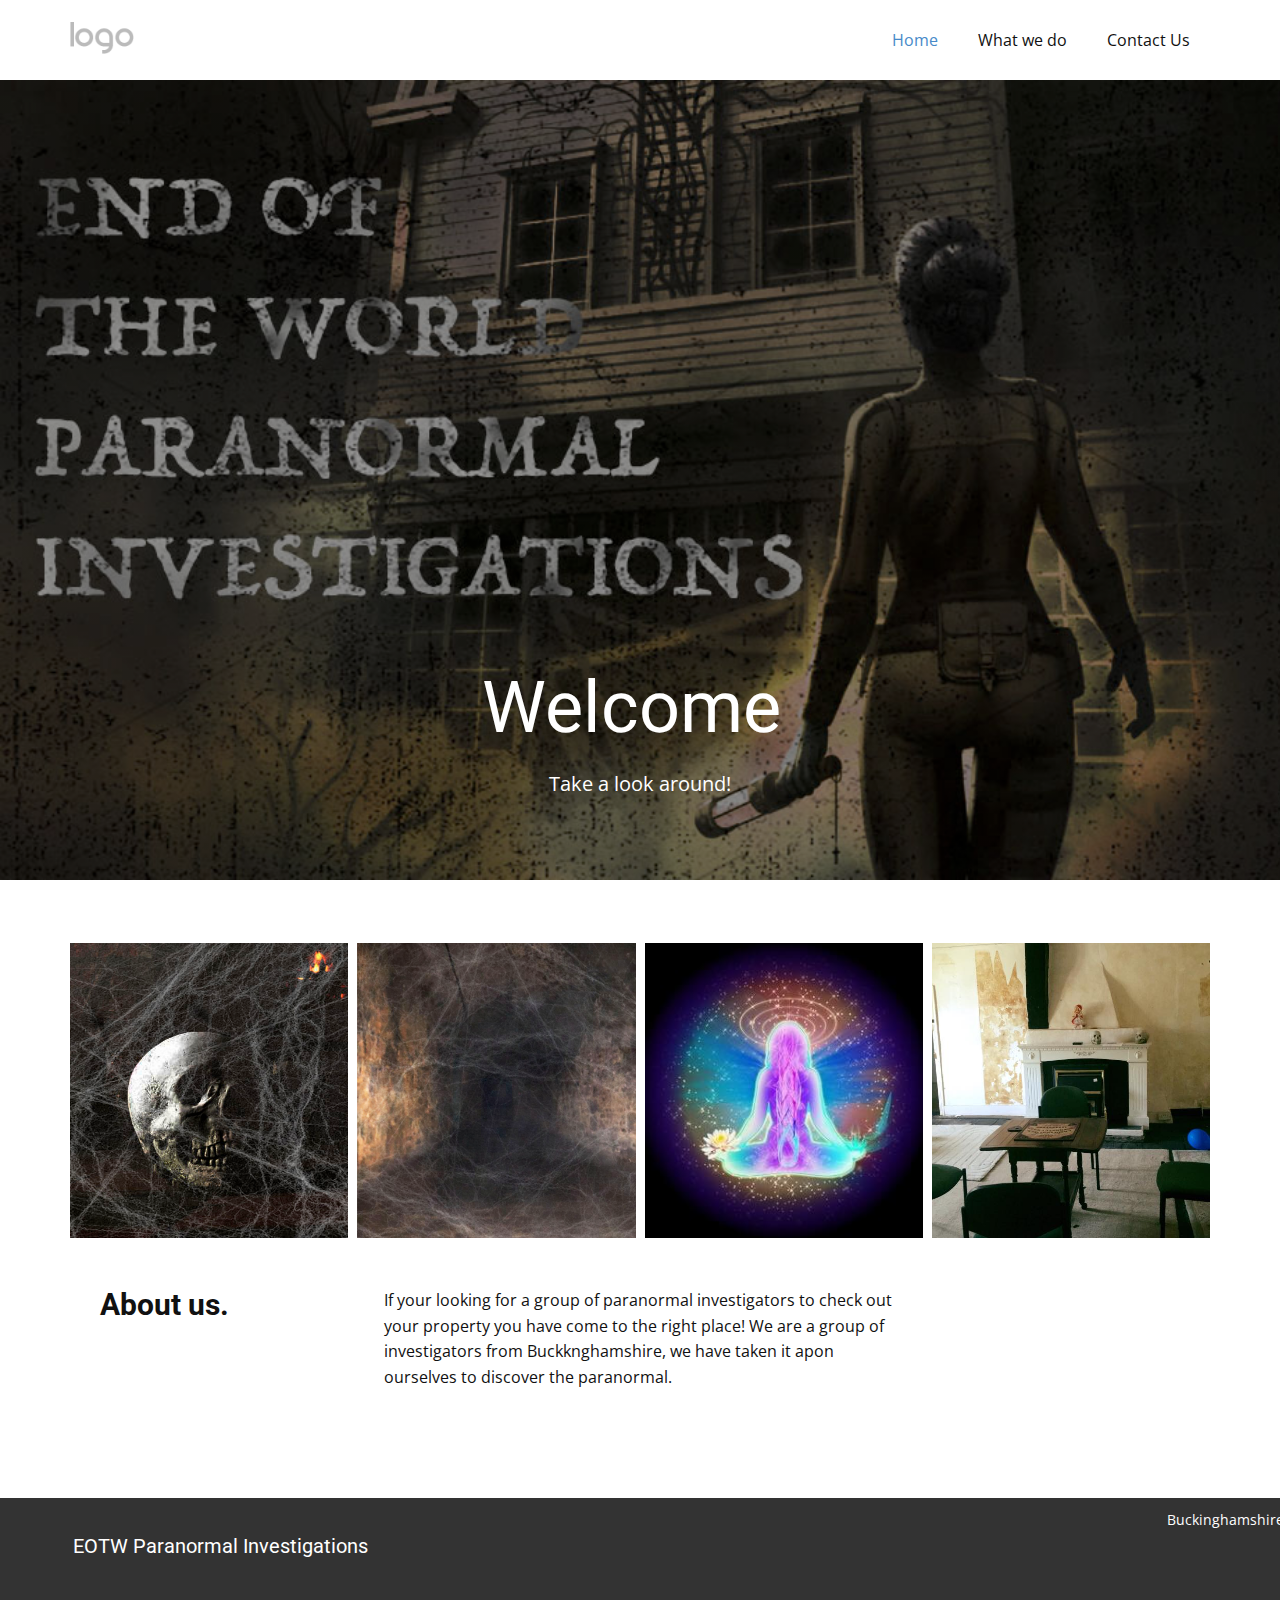
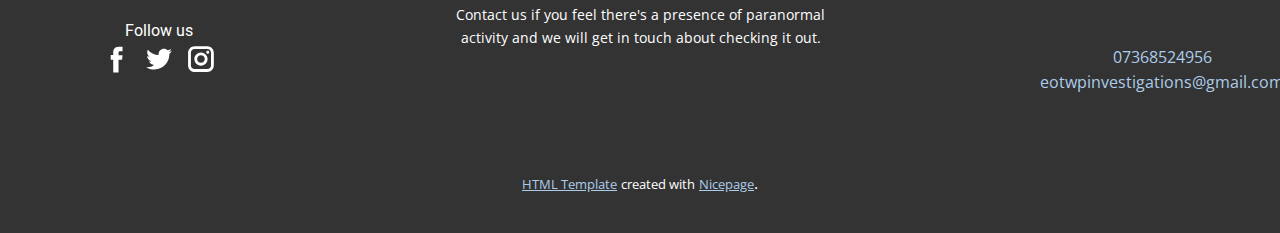
<file: Home.html>
<!DOCTYPE html>
<html style="font-size: 16px;">
  <head>
    <meta name="viewport" content="width=device-width, initial-scale=1.0">
    <meta charset="utf-8">
    <meta name="keywords" content="Welcome, About us.">
    <meta name="description" content="">
    <meta name="page_type" content="np-template-header-footer-from-plugin">
    <title>Home</title>
    <link rel="stylesheet" href="nicepage.css" media="screen">
<link rel="stylesheet" href="Home.css" media="screen">
    <script class="u-script" type="text/javascript" src="jquery.js" defer=""></script>
    <script class="u-script" type="text/javascript" src="nicepage.js" defer=""></script>
    
    
    
    <link id="u-theme-google-font" rel="stylesheet" href="https://fonts.googleapis.com/css?family=Roboto:100,100i,300,300i,400,400i,500,500i,700,700i,900,900i|Open+Sans:300,300i,400,400i,600,600i,700,700i,800,800i">
    <script type="application/ld+json">{
		"@context": "http://schema.org",
		"@type": "Organization",
		"name": "",
		"url": "index.html",
		"logo": "images/default-logo.png",
		"sameAs": []
}</script>
    <meta property="og:title" content="Home">
    <meta property="og:type" content="website">
    <meta name="theme-color" content="#478ac9">
    <link rel="canonical" href="index.html">
    <meta property="og:url" content="index.html">
  </head>
  <body class="u-body"><header class="u-clearfix u-header u-header" id="sec-0c7b"><div class="u-clearfix u-sheet u-valign-middle u-sheet-1">
        <a href="#" class="u-image u-logo u-image-1">
          <img src="images/default-logo.png" class="u-logo-image u-logo-image-1">
        </a>
        <nav class="u-menu u-menu-dropdown u-offcanvas u-menu-1">
          <div class="menu-collapse" style="font-size: 1rem; letter-spacing: 0;">
            <a class="u-button-style u-custom-left-right-menu-spacing u-custom-padding-bottom u-custom-top-bottom-menu-spacing u-nav-link u-text-active-palette-1-base u-text-hover-palette-2-base" href="#">
              <svg><use xmlns:xlink="http://www.w3.org/1999/xlink" xlink:href="#menu-hamburger"></use></svg>
              <svg version="1.1" xmlns="http://www.w3.org/2000/svg" xmlns:xlink="http://www.w3.org/1999/xlink"><defs><symbol id="menu-hamburger" viewBox="0 0 16 16" style="width: 16px; height: 16px;"><rect y="1" width="16" height="2"></rect><rect y="7" width="16" height="2"></rect><rect y="13" width="16" height="2"></rect>
</symbol>
</defs></svg>
            </a>
          </div>
          <div class="u-custom-menu u-nav-container">
            <ul class="u-nav u-unstyled u-nav-1"><li class="u-nav-item"><a class="u-button-style u-nav-link u-text-active-palette-1-base u-text-hover-palette-2-base" href="Home.html" style="padding: 10px 20px;">Home</a>
</li><li class="u-nav-item"><a class="u-button-style u-nav-link u-text-active-palette-1-base u-text-hover-palette-2-base" href="What-we-do.html" style="padding: 10px 20px;">What we do</a>
</li><li class="u-nav-item"><a class="u-button-style u-nav-link u-text-active-palette-1-base u-text-hover-palette-2-base" href="Contact-Us.html" style="padding: 10px 20px;">Contact Us</a>
</li></ul>
          </div>
          <div class="u-custom-menu u-nav-container-collapse">
            <div class="u-black u-container-style u-inner-container-layout u-opacity u-opacity-95 u-sidenav">
              <div class="u-menu-close"></div>
              <ul class="u-align-center u-nav u-popupmenu-items u-unstyled u-nav-2"><li class="u-nav-item"><a class="u-button-style u-nav-link" href="Home.html" style="padding: 10px 20px;">Home</a>
</li><li class="u-nav-item"><a class="u-button-style u-nav-link" href="What-we-do.html" style="padding: 10px 20px;">What we do</a>
</li><li class="u-nav-item"><a class="u-button-style u-nav-link" href="Contact-Us.html" style="padding: 10px 20px;">Contact Us</a>
</li></ul>
            </div>
            <div class="u-black u-menu-overlay u-opacity u-opacity-70"></div>
          </div>
        </nav>
      </div></header>
    <section class="u-align-center u-clearfix u-image u-shading u-section-1" src="" id="sec-138c">
      <div class="u-clearfix u-sheet u-sheet-1">
        <h1 class="u-text u-title u-text-1">Welcome&nbsp;</h1>
        <p class="u-large-text u-text u-text-default u-text-variant u-text-2">Take a look around!</p>
      </div>
    </section>
    <section class="u-clearfix u-section-2" id="carousel_5219">
      <div class="u-clearfix u-sheet u-sheet-1">
        <div class="u-expanded-width u-gallery u-lightbox u-show-text-on-hover u-gallery-1">
          <div class="u-effect-fade u-gallery-item">
            <div class="u-back-slide u-back-slide-1"></div>
            <div class="u-over-slide u-shading u-over-slide-1">
              <h3 class="u-gallery-heading"></h3>
              <p class="u-gallery-text"></p>
            </div>
          </div>
          <div class="u-effect-fade u-gallery-item">
            <div class="u-back-slide u-back-slide-2"></div>
            <div class="u-over-slide u-shading u-over-slide-2">
              <h3 class="u-gallery-heading"></h3>
              <p class="u-gallery-text"></p>
            </div>
          </div>
          <div class="u-effect-fade u-gallery-item">
            <div class="u-back-slide u-back-slide-3"></div>
            <div class="u-over-slide u-shading u-over-slide-3">
              <h3 class="u-gallery-heading"></h3>
              <p class="u-gallery-text"></p>
            </div>
          </div>
          <div class="u-effect-fade u-gallery-item u-gallery-item-4">
            <div class="u-back-slide u-back-slide-4"></div>
            <div class="u-over-slide u-shading u-over-slide-4">
              <h3 class="u-gallery-heading"></h3>
              <p class="u-gallery-text"></p>
            </div>
          </div>
        </div>
        <div class="u-clearfix u-layout-wrap u-layout-wrap-1">
          <div class="u-layout">
            <div class="u-layout-row">
              <div class="u-container-style u-layout-cell u-left-cell u-size-20 u-layout-cell-1">
                <div class="u-container-layout u-valign-top u-container-layout-1">
                  <h2 class="u-custom-font u-text u-text-default u-text-1">About us.</h2>
                </div>
              </div>
              <div class="u-container-style u-layout-cell u-right-cell u-size-40 u-layout-cell-2">
                <div class="u-container-layout u-valign-top u-container-layout-2">
                  <p class="u-text u-text-default u-text-2">If your looking for a group of paranormal investigators to check out your property you have come to the right place! We are a group of investigators from Buckknghamshire, we have taken it apon ourselves to discover the paranormal.</p>
                </div>
              </div>
            </div>
          </div>
        </div>
      </div>
    </section>
    
    
    <footer class="u-align-center u-clearfix u-footer u-grey-80 u-footer" id="sec-4c70"><div class="u-clearfix u-sheet u-sheet-1">
        <p class="u-text u-text-default u-text-1">Buckinghamshire</p>
        <h5 class="u-text u-text-default u-text-2">EOTW Paranormal Investigations</h5>
        <p class="u-small-text u-text u-text-variant u-text-3">Contact us if you feel there's a presence of paranormal activity and we will get in touch about checking it out.<br>
          <br>&nbsp; &nbsp; &nbsp; &nbsp; &nbsp; &nbsp; &nbsp; &nbsp; &nbsp; &nbsp; &nbsp; &nbsp; &nbsp; &nbsp; &nbsp; &nbsp; &nbsp; &nbsp; &nbsp; &nbsp; &nbsp;&nbsp;
        </p>
        <p class="u-text u-text-default u-text-4">
          <a href="tel:07368524956">
            <br>07368524956
          </a>
          <br>
          <a href="mailto:eotwpinvestigations@gmail.com">eotwpinvestigations@gmail.com</a>
        </p>
        <h6 class="u-text u-text-default u-text-5">Follow us</h6>
        <div class="u-social-icons u-spacing-10 u-social-icons-1">
          <a class="u-social-url" target="_blank" href="">
            <span class="u-icon u-icon-circle u-social-facebook u-social-type-logo u-icon-1">
              <svg class="u-svg-link" preserveAspectRatio="xMidYMin slice" viewBox="0 0 112 112" style=""><use xmlns:xlink="http://www.w3.org/1999/xlink" xlink:href="#svg-28ff"></use></svg>
              <svg x="0px" y="0px" viewBox="0 0 112 112" id="svg-28ff" class="u-svg-content"><path d="M75.5,28.8H65.4c-1.5,0-4,0.9-4,4.3v9.4h13.9l-1.5,15.8H61.4v45.1H42.8V58.3h-8.8V42.4h8.8V32.2 c0-7.4,3.4-18.8,18.8-18.8h13.8v15.4H75.5z"></path></svg>
            </span>
          </a>
          <a class="u-social-url" target="_blank" href="">
            <span class="u-icon u-icon-circle u-social-twitter u-social-type-logo u-icon-2">
              <svg class="u-svg-link" preserveAspectRatio="xMidYMin slice" viewBox="0 0 112 112" style=""><use xmlns:xlink="http://www.w3.org/1999/xlink" xlink:href="#svg-5571"></use></svg>
              <svg x="0px" y="0px" viewBox="0 0 112 112" id="svg-5571" class="u-svg-content"><path d="M92.2,38.2c0,0.8,0,1.6,0,2.3c0,24.3-18.6,52.4-52.6,52.4c-10.6,0.1-20.2-2.9-28.5-8.2 c1.4,0.2,2.9,0.2,4.4,0.2c8.7,0,16.7-2.9,23-7.9c-8.1-0.2-14.9-5.5-17.3-12.8c1.1,0.2,2.4,0.2,3.4,0.2c1.6,0,3.3-0.2,4.8-0.7 c-8.4-1.6-14.9-9.2-14.9-18c0-0.2,0-0.2,0-0.2c2.5,1.4,5.4,2.2,8.4,2.3c-5-3.3-8.3-8.9-8.3-15.4c0-3.4,1-6.5,2.5-9.2 c9.1,11.1,22.7,18.5,38,19.2c-0.2-1.4-0.4-2.8-0.4-4.3c0.1-10,8.3-18.2,18.5-18.2c5.4,0,10.1,2.2,13.5,5.7c4.3-0.8,8.1-2.3,11.7-4.5 c-1.4,4.3-4.3,7.9-8.1,10.1c3.7-0.4,7.3-1.4,10.6-2.9C98.9,32.3,95.7,35.5,92.2,38.2z"></path></svg>
            </span>
          </a>
          <a class="u-social-url" target="_blank" href="">
            <span class="u-icon u-icon-circle u-social-instagram u-social-type-logo u-icon-3">
              <svg class="u-svg-link" preserveAspectRatio="xMidYMin slice" viewBox="0 0 112 112" style=""><use xmlns:xlink="http://www.w3.org/1999/xlink" xlink:href="#svg-a937"></use></svg>
              <svg x="0px" y="0px" viewBox="0 0 112 112" id="svg-a937" class="u-svg-content"><path d="M55.9,32.9c-12.8,0-23.2,10.4-23.2,23.2s10.4,23.2,23.2,23.2s23.2-10.4,23.2-23.2S68.7,32.9,55.9,32.9z M55.9,69.4c-7.4,0-13.3-6-13.3-13.3c-0.1-7.4,6-13.3,13.3-13.3s13.3,6,13.3,13.3C69.3,63.5,63.3,69.4,55.9,69.4z"></path><path d="M79.7,26.8c-3,0-5.4,2.5-5.4,5.4s2.5,5.4,5.4,5.4c3,0,5.4-2.5,5.4-5.4S82.7,26.8,79.7,26.8z"></path><path d="M78.2,11H33.5C21,11,10.8,21.3,10.8,33.7v44.7c0,12.6,10.2,22.8,22.7,22.8h44.7c12.6,0,22.7-10.2,22.7-22.7 V33.7C100.8,21.1,90.6,11,78.2,11z M91,78.4c0,7.1-5.8,12.8-12.8,12.8H33.5c-7.1,0-12.8-5.8-12.8-12.8V33.7 c0-7.1,5.8-12.8,12.8-12.8h44.7c7.1,0,12.8,5.8,12.8,12.8V78.4z"></path></svg>
            </span>
          </a>
        </div>
      </div></footer>
    <section class="u-backlink u-clearfix u-grey-80">
      <a class="u-link" href="https://nicepage.com/html-templates" target="_blank">
        <span>HTML Template</span>
      </a>
      <p class="u-text">
        <span>created with</span>
      </p>
      <a class="u-link" href="https://nicepage.com/html-templates" target="_blank">
        <span>Nicepage</span>
      </a>. 
    </section>
  </body>
</html>
</file>
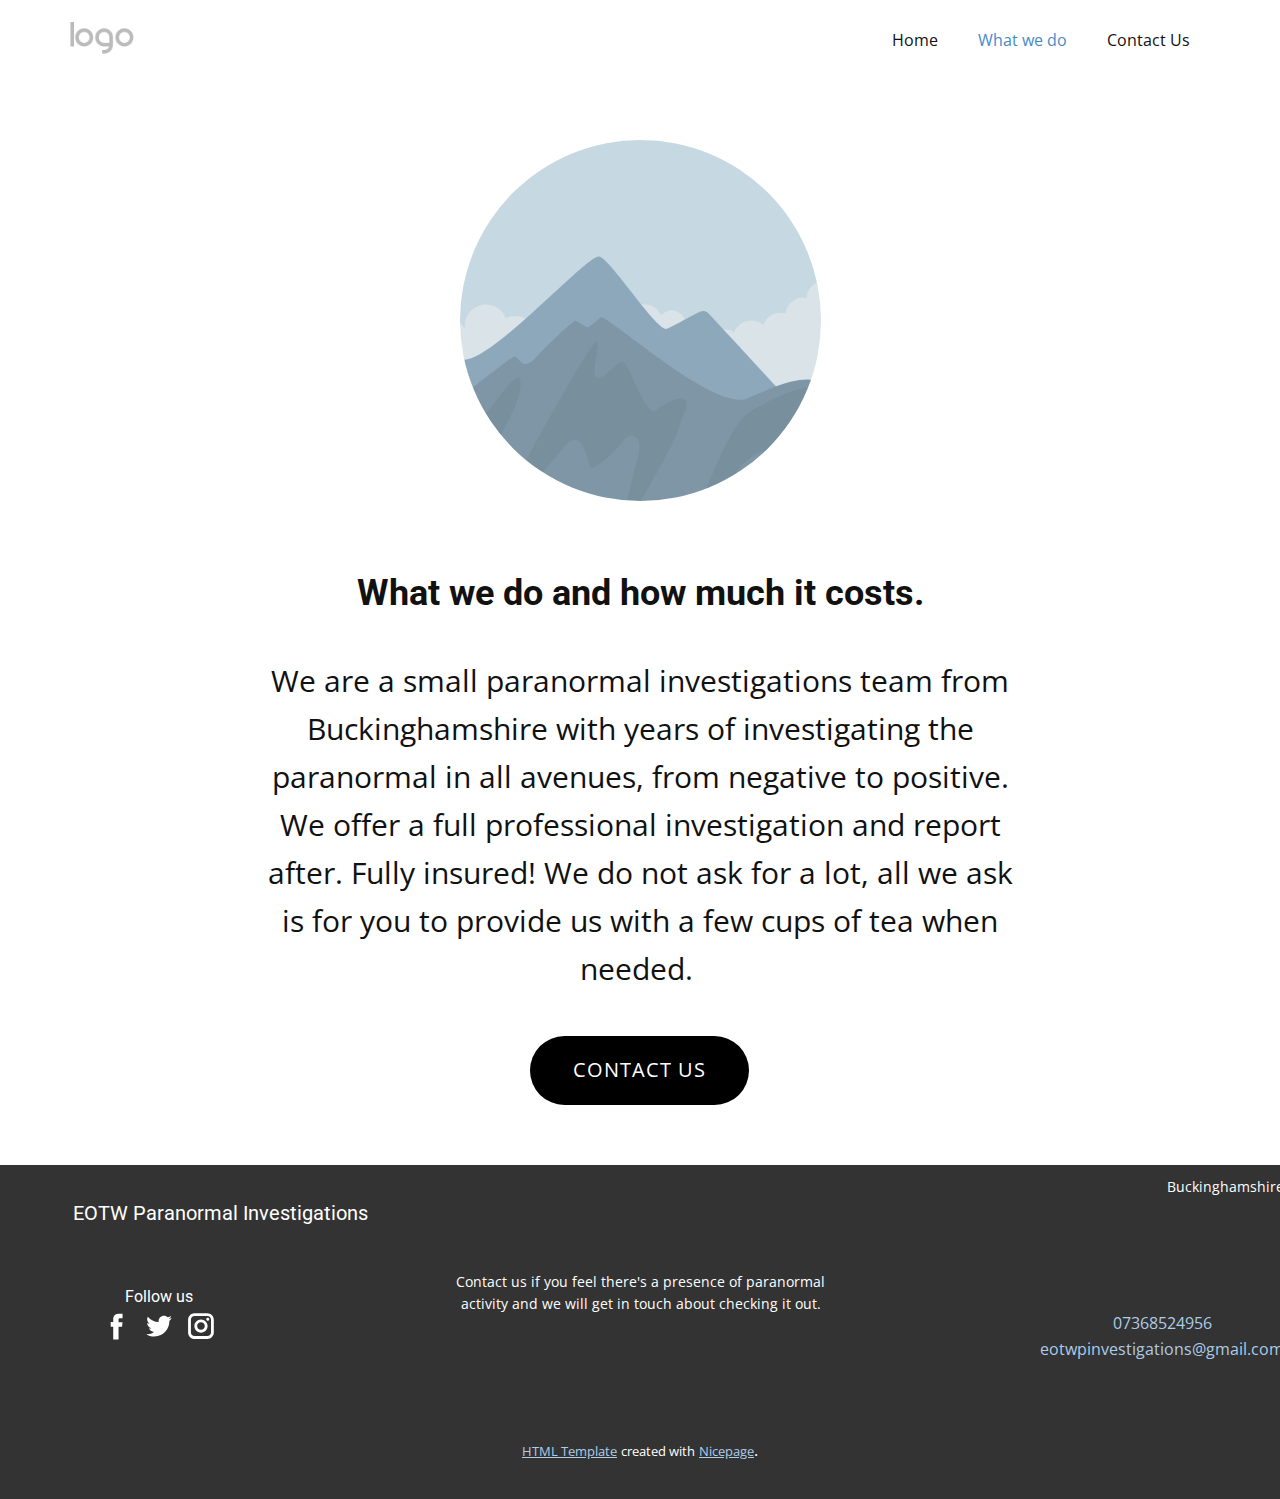
<file: What-we-do.html>
<!DOCTYPE html>
<html style="font-size: 16px;">
  <head>
    <meta name="viewport" content="width=device-width, initial-scale=1.0">
    <meta charset="utf-8">
    <meta name="keywords" content="What we do and how much it costs.">
    <meta name="description" content="">
    <meta name="page_type" content="np-template-header-footer-from-plugin">
    <title>What we do</title>
    <link rel="stylesheet" href="nicepage.css" media="screen">
<link rel="stylesheet" href="What-we-do.css" media="screen">
    <script class="u-script" type="text/javascript" src="jquery.js" defer=""></script>
    <script class="u-script" type="text/javascript" src="nicepage.js" defer=""></script>
    
    
    <link id="u-theme-google-font" rel="stylesheet" href="https://fonts.googleapis.com/css?family=Roboto:100,100i,300,300i,400,400i,500,500i,700,700i,900,900i|Open+Sans:300,300i,400,400i,600,600i,700,700i,800,800i">
    <script type="application/ld+json">{
		"@context": "http://schema.org",
		"@type": "Organization",
		"name": "",
		"url": "index.html",
		"logo": "images/default-logo.png",
		"sameAs": []
}</script>
    <meta property="og:title" content="What we do">
    <meta property="og:type" content="website">
    <meta name="theme-color" content="#478ac9">
    <link rel="canonical" href="index.html">
    <meta property="og:url" content="index.html">
  </head>
  <body class="u-body"><header class="u-clearfix u-header u-header" id="sec-0c7b"><div class="u-clearfix u-sheet u-valign-middle u-sheet-1">
        <a href="#" class="u-image u-logo u-image-1">
          <img src="images/default-logo.png" class="u-logo-image u-logo-image-1">
        </a>
        <nav class="u-menu u-menu-dropdown u-offcanvas u-menu-1">
          <div class="menu-collapse" style="font-size: 1rem; letter-spacing: 0;">
            <a class="u-button-style u-custom-left-right-menu-spacing u-custom-padding-bottom u-custom-top-bottom-menu-spacing u-nav-link u-text-active-palette-1-base u-text-hover-palette-2-base" href="#">
              <svg><use xmlns:xlink="http://www.w3.org/1999/xlink" xlink:href="#menu-hamburger"></use></svg>
              <svg version="1.1" xmlns="http://www.w3.org/2000/svg" xmlns:xlink="http://www.w3.org/1999/xlink"><defs><symbol id="menu-hamburger" viewBox="0 0 16 16" style="width: 16px; height: 16px;"><rect y="1" width="16" height="2"></rect><rect y="7" width="16" height="2"></rect><rect y="13" width="16" height="2"></rect>
</symbol>
</defs></svg>
            </a>
          </div>
          <div class="u-custom-menu u-nav-container">
            <ul class="u-nav u-unstyled u-nav-1"><li class="u-nav-item"><a class="u-button-style u-nav-link u-text-active-palette-1-base u-text-hover-palette-2-base" href="Home.html" style="padding: 10px 20px;">Home</a>
</li><li class="u-nav-item"><a class="u-button-style u-nav-link u-text-active-palette-1-base u-text-hover-palette-2-base" href="What-we-do.html" style="padding: 10px 20px;">What we do</a>
</li><li class="u-nav-item"><a class="u-button-style u-nav-link u-text-active-palette-1-base u-text-hover-palette-2-base" href="Contact-Us.html" style="padding: 10px 20px;">Contact Us</a>
</li></ul>
          </div>
          <div class="u-custom-menu u-nav-container-collapse">
            <div class="u-black u-container-style u-inner-container-layout u-opacity u-opacity-95 u-sidenav">
              <div class="u-menu-close"></div>
              <ul class="u-align-center u-nav u-popupmenu-items u-unstyled u-nav-2"><li class="u-nav-item"><a class="u-button-style u-nav-link" href="Home.html" style="padding: 10px 20px;">Home</a>
</li><li class="u-nav-item"><a class="u-button-style u-nav-link" href="What-we-do.html" style="padding: 10px 20px;">What we do</a>
</li><li class="u-nav-item"><a class="u-button-style u-nav-link" href="Contact-Us.html" style="padding: 10px 20px;">Contact Us</a>
</li></ul>
            </div>
            <div class="u-black u-menu-overlay u-opacity u-opacity-70"></div>
          </div>
        </nav>
      </div></header>
    <section class="u-align-center u-clearfix u-section-1" id="sec-3680">
      <div class="u-clearfix u-sheet u-valign-middle u-sheet-1">
        <div alt="" class="u-image u-image-circle u-image-1" data-image-width="722" data-image-height="752"></div>
        <h2 class="u-text u-text-1">What we do and how much it costs.</h2>
        <p class="u-text u-text-2">We are a small paranormal investigations team from Buckinghamshire with years of investigating the paranormal in all avenues, from negative to positive. We offer a full professional investigation and report after. Fully insured! We do not ask for a lot, all we ask is for you to provide us with a few cups of tea when needed.&nbsp;</p>
        <a href="#" class="u-black u-border-radius-50 u-btn u-btn-round u-button-style u-text-body-alt-color u-btn-1">contact us</a>
      </div>
    </section>
    
    
    <footer class="u-align-center u-clearfix u-footer u-grey-80 u-footer" id="sec-4c70"><div class="u-clearfix u-sheet u-sheet-1">
        <p class="u-text u-text-default u-text-1">Buckinghamshire</p>
        <h5 class="u-text u-text-default u-text-2">EOTW Paranormal Investigations</h5>
        <p class="u-small-text u-text u-text-variant u-text-3">Contact us if you feel there's a presence of paranormal activity and we will get in touch about checking it out.<br>
          <br>&nbsp; &nbsp; &nbsp; &nbsp; &nbsp; &nbsp; &nbsp; &nbsp; &nbsp; &nbsp; &nbsp; &nbsp; &nbsp; &nbsp; &nbsp; &nbsp; &nbsp; &nbsp; &nbsp; &nbsp; &nbsp;&nbsp;
        </p>
        <p class="u-text u-text-default u-text-4">
          <a href="tel:07368524956">
            <br>07368524956
          </a>
          <br>
          <a href="mailto:eotwpinvestigations@gmail.com">eotwpinvestigations@gmail.com</a>
        </p>
        <h6 class="u-text u-text-default u-text-5">Follow us</h6>
        <div class="u-social-icons u-spacing-10 u-social-icons-1">
          <a class="u-social-url" target="_blank" href="">
            <span class="u-icon u-icon-circle u-social-facebook u-social-type-logo u-icon-1">
              <svg class="u-svg-link" preserveAspectRatio="xMidYMin slice" viewBox="0 0 112 112" style=""><use xmlns:xlink="http://www.w3.org/1999/xlink" xlink:href="#svg-28ff"></use></svg>
              <svg x="0px" y="0px" viewBox="0 0 112 112" id="svg-28ff" class="u-svg-content"><path d="M75.5,28.8H65.4c-1.5,0-4,0.9-4,4.3v9.4h13.9l-1.5,15.8H61.4v45.1H42.8V58.3h-8.8V42.4h8.8V32.2 c0-7.4,3.4-18.8,18.8-18.8h13.8v15.4H75.5z"></path></svg>
            </span>
          </a>
          <a class="u-social-url" target="_blank" href="">
            <span class="u-icon u-icon-circle u-social-twitter u-social-type-logo u-icon-2">
              <svg class="u-svg-link" preserveAspectRatio="xMidYMin slice" viewBox="0 0 112 112" style=""><use xmlns:xlink="http://www.w3.org/1999/xlink" xlink:href="#svg-5571"></use></svg>
              <svg x="0px" y="0px" viewBox="0 0 112 112" id="svg-5571" class="u-svg-content"><path d="M92.2,38.2c0,0.8,0,1.6,0,2.3c0,24.3-18.6,52.4-52.6,52.4c-10.6,0.1-20.2-2.9-28.5-8.2 c1.4,0.2,2.9,0.2,4.4,0.2c8.7,0,16.7-2.9,23-7.9c-8.1-0.2-14.9-5.5-17.3-12.8c1.1,0.2,2.4,0.2,3.4,0.2c1.6,0,3.3-0.2,4.8-0.7 c-8.4-1.6-14.9-9.2-14.9-18c0-0.2,0-0.2,0-0.2c2.5,1.4,5.4,2.2,8.4,2.3c-5-3.3-8.3-8.9-8.3-15.4c0-3.4,1-6.5,2.5-9.2 c9.1,11.1,22.7,18.5,38,19.2c-0.2-1.4-0.4-2.8-0.4-4.3c0.1-10,8.3-18.2,18.5-18.2c5.4,0,10.1,2.2,13.5,5.7c4.3-0.8,8.1-2.3,11.7-4.5 c-1.4,4.3-4.3,7.9-8.1,10.1c3.7-0.4,7.3-1.4,10.6-2.9C98.9,32.3,95.7,35.5,92.2,38.2z"></path></svg>
            </span>
          </a>
          <a class="u-social-url" target="_blank" href="">
            <span class="u-icon u-icon-circle u-social-instagram u-social-type-logo u-icon-3">
              <svg class="u-svg-link" preserveAspectRatio="xMidYMin slice" viewBox="0 0 112 112" style=""><use xmlns:xlink="http://www.w3.org/1999/xlink" xlink:href="#svg-a937"></use></svg>
              <svg x="0px" y="0px" viewBox="0 0 112 112" id="svg-a937" class="u-svg-content"><path d="M55.9,32.9c-12.8,0-23.2,10.4-23.2,23.2s10.4,23.2,23.2,23.2s23.2-10.4,23.2-23.2S68.7,32.9,55.9,32.9z M55.9,69.4c-7.4,0-13.3-6-13.3-13.3c-0.1-7.4,6-13.3,13.3-13.3s13.3,6,13.3,13.3C69.3,63.5,63.3,69.4,55.9,69.4z"></path><path d="M79.7,26.8c-3,0-5.4,2.5-5.4,5.4s2.5,5.4,5.4,5.4c3,0,5.4-2.5,5.4-5.4S82.7,26.8,79.7,26.8z"></path><path d="M78.2,11H33.5C21,11,10.8,21.3,10.8,33.7v44.7c0,12.6,10.2,22.8,22.7,22.8h44.7c12.6,0,22.7-10.2,22.7-22.7 V33.7C100.8,21.1,90.6,11,78.2,11z M91,78.4c0,7.1-5.8,12.8-12.8,12.8H33.5c-7.1,0-12.8-5.8-12.8-12.8V33.7 c0-7.1,5.8-12.8,12.8-12.8h44.7c7.1,0,12.8,5.8,12.8,12.8V78.4z"></path></svg>
            </span>
          </a>
        </div>
      </div></footer>
    <section class="u-backlink u-clearfix u-grey-80">
      <a class="u-link" href="https://nicepage.com/html-templates" target="_blank">
        <span>HTML Template</span>
      </a>
      <p class="u-text">
        <span>created with</span>
      </p>
      <a class="u-link" href="https://nicepage.com/html-templates" target="_blank">
        <span>Nicepage</span>
      </a>. 
    </section>
  </body>
</html>
</file>
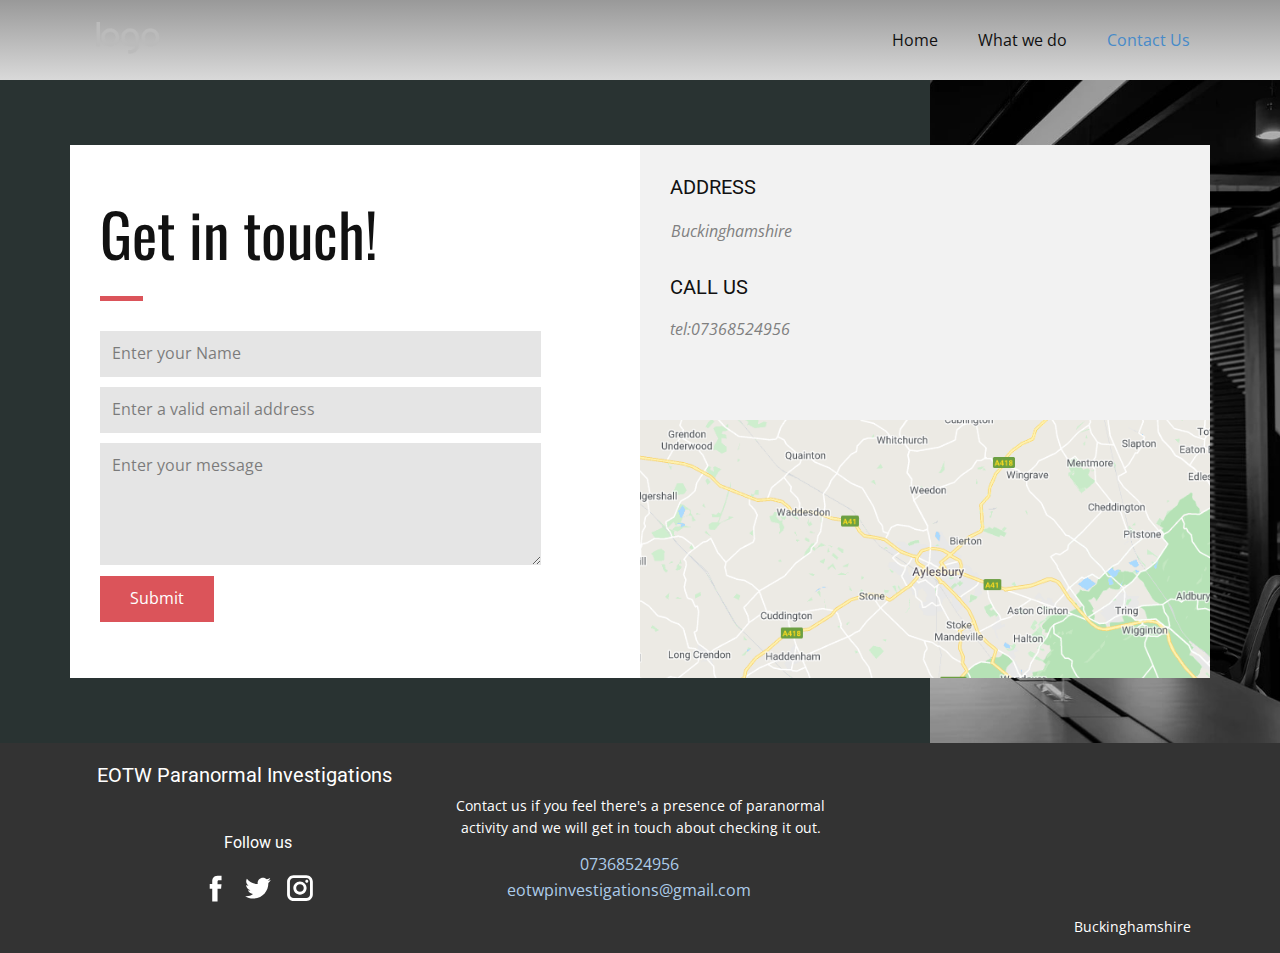
<file: Site2/Contact-Us.html>
<!DOCTYPE html>
<html style="font-size: 16px;">
  <head>
    <meta name="viewport" content="width=device-width, initial-scale=1.0">
    <meta charset="utf-8">
    <meta name="keywords" content="Get in touch!">
    <meta name="description" content="">
    <meta name="page_type" content="np-template-header-footer-from-plugin">
    <title>Contact Us</title>
    <link rel="stylesheet" href="nicepage.css" media="screen">
<link rel="stylesheet" href="Contact-Us.css" media="screen">
    <script class="u-script" type="text/javascript" src="jquery.js" defer=""></script>
    <script class="u-script" type="text/javascript" src="nicepage.js" defer=""></script>
    
    
    <link id="u-theme-google-font" rel="stylesheet" href="https://fonts.googleapis.com/css?family=Roboto:100,100i,300,300i,400,400i,500,500i,700,700i,900,900i|Open+Sans:300,300i,400,400i,600,600i,700,700i,800,800i">
    <link id="u-page-google-font" rel="stylesheet" href="https://fonts.googleapis.com/css?family=Oswald:200,300,400,500,600,700">
    <script type="application/ld+json">{
		"@context": "http://schema.org",
		"@type": "Organization",
		"name": "eotwp",
		"url": "index.html",
		"logo": "images/default-logo.png",
		"sameAs": []
}</script>
    <meta property="og:title" content="Contact Us">
    <meta property="og:type" content="website">
    <meta name="theme-color" content="#478ac9">
    <link rel="canonical" href="index.html">
    <meta property="og:url" content="index.html">
  </head>
  <body class="u-body"><header class="u-clearfix u-gradient u-header u-sticky u-header" id="sec-0c7b"><div class="u-clearfix u-sheet u-sheet-1">
        <a href="#" class="u-image u-logo u-image-1">
          <img src="images/default-logo.png" class="u-logo-image u-logo-image-1">
        </a>
        <nav class="u-menu u-menu-dropdown u-offcanvas u-menu-1">
          <div class="menu-collapse" style="font-size: 1rem; letter-spacing: 0;">
            <a class="u-button-style u-custom-left-right-menu-spacing u-custom-padding-bottom u-custom-top-bottom-menu-spacing u-nav-link u-text-active-palette-1-base u-text-hover-palette-2-base" href="#">
              <svg><use xmlns:xlink="http://www.w3.org/1999/xlink" xlink:href="#menu-hamburger"></use></svg>
              <svg version="1.1" xmlns="http://www.w3.org/2000/svg" xmlns:xlink="http://www.w3.org/1999/xlink"><defs><symbol id="menu-hamburger" viewBox="0 0 16 16" style="width: 16px; height: 16px;"><rect y="1" width="16" height="2"></rect><rect y="7" width="16" height="2"></rect><rect y="13" width="16" height="2"></rect>
</symbol>
</defs></svg>
            </a>
          </div>
          <div class="u-custom-menu u-nav-container">
            <ul class="u-nav u-unstyled u-nav-1"><li class="u-nav-item"><a class="u-button-style u-nav-link u-text-active-palette-1-base u-text-hover-palette-2-base" href="Home.html" style="padding: 10px 20px;">Home</a>
</li><li class="u-nav-item"><a class="u-button-style u-nav-link u-text-active-palette-1-base u-text-hover-palette-2-base" href="What-we-do.html" style="padding: 10px 20px;">What we do</a>
</li><li class="u-nav-item"><a class="u-button-style u-nav-link u-text-active-palette-1-base u-text-hover-palette-2-base" href="Contact-Us.html" style="padding: 10px 20px;">Contact Us</a>
</li></ul>
          </div>
          <div class="u-custom-menu u-nav-container-collapse">
            <div class="u-black u-container-style u-inner-container-layout u-opacity u-opacity-95 u-sidenav">
              <div class="u-menu-close"></div>
              <ul class="u-align-center u-nav u-popupmenu-items u-unstyled u-nav-2"><li class="u-nav-item"><a class="u-button-style u-nav-link" href="Home.html" style="padding: 10px 20px;">Home</a>
</li><li class="u-nav-item"><a class="u-button-style u-nav-link" href="What-we-do.html" style="padding: 10px 20px;">What we do</a>
</li><li class="u-nav-item"><a class="u-button-style u-nav-link" href="Contact-Us.html" style="padding: 10px 20px;">Contact Us</a>
</li></ul>
            </div>
            <div class="u-black u-menu-overlay u-opacity u-opacity-70"></div>
          </div>
        </nav>
      </div></header>
    <section class="u-clearfix u-image u-valign-middle-lg u-valign-middle-md u-valign-middle-xl u-valign-middle-xs u-section-1" id="carousel_7e48" data-image-width="1992" data-image-height="879">
      <div class="u-expanded-height u-palette-4-dark-3 u-shape u-shape-rectangle u-shape-1"></div>
      <div class="u-clearfix u-layout-wrap u-layout-wrap-1">
        <div class="u-gutter-0 u-layout">
          <div class="u-layout-row">
            <div class="u-size-30">
              <div class="u-layout-col">
                <div class="u-align-left u-container-style u-layout-cell u-left-cell u-size-60 u-white u-layout-cell-1">
                  <div class="u-container-layout u-valign-middle u-container-layout-1">
                    <h2 class="u-custom-font u-font-oswald u-text u-text-1">Get in touch!</h2>
                    <div class="u-border-5 u-border-palette-2-base u-line u-line-horizontal u-line-1"></div>
                    <div class="u-form u-form-1">
                      <form action="eotwpinvestigations@gmail.com" method="POST" class="u-clearfix u-form-spacing-10 u-form-vertical u-inner-form" style="padding: 0;" source="custom" name="form">
                        <div class="u-form-group u-form-name">
                          <label for="name-8db6" class="u-form-control-hidden u-label">Name</label>
                          <input type="text" placeholder="Enter your Name" id="name-8db6" name="name" class="u-grey-10 u-input u-input-rectangle" required="">
                        </div>
                        <div class="u-form-email u-form-group">
                          <label for="email-8db6" class="u-form-control-hidden u-label">Email</label>
                          <input type="email" placeholder="Enter a valid email address" id="email-8db6" name="email" class="u-grey-10 u-input u-input-rectangle" required="">
                        </div>
                        <div class="u-form-group u-form-message">
                          <label for="message-8db6" class="u-form-control-hidden u-label">Message</label>
                          <textarea placeholder="Enter your message" rows="4" cols="50" id="message-8db6" name="message" class="u-grey-10 u-input u-input-rectangle" required=""></textarea>
                        </div>
                        <div class="u-form-group u-form-submit">
                          <a href="#" class="u-btn u-btn-rectangle u-btn-submit u-button-style u-palette-2-base u-btn-1">Submit</a>
                          <input type="submit" value="submit" class="u-form-control-hidden">
                        </div>
                        <div class="u-form-send-message u-form-send-success">Thank you! Your message has been sent.</div>
                        <div class="u-form-send-error u-form-send-message"> Unable to send your message. Please fix errors then try again. </div>
                        <input type="hidden" value="" name="recaptchaResponse">
                      </form>
                    </div>
                  </div>
                </div>
              </div>
            </div>
            <div class="u-size-30">
              <div class="u-layout-col">
                <div class="u-align-left u-container-style u-grey-5 u-layout-cell u-right-cell u-size-30 u-layout-cell-2">
                  <div class="u-container-layout u-container-layout-2">
                    <h5 class="u-text u-text-2">Address</h5>
                    <p class="u-text u-text-grey-50 u-text-3">Buckinghamshire</p>
                    <h5 class="u-text u-text-4">Call Us</h5>
                    <p class="u-text u-text-grey-50 u-text-5">tel:07368524956</p>
                  </div>
                </div>
                <div class="u-align-left u-container-style u-image u-layout-cell u-right-cell u-size-30 u-image-1" data-image-width="672" data-image-height="565">
                  <div class="u-container-layout u-valign-top u-container-layout-3"></div>
                </div>
              </div>
            </div>
          </div>
        </div>
      </div>
    </section>
    
    
    <footer class="u-align-center u-clearfix u-footer u-grey-80 u-footer" id="sec-4c70"><div class="u-clearfix u-sheet u-sheet-1">
        <h5 class="u-text u-text-default u-text-1">EOTW Paranormal Investigations</h5>
        <p class="u-small-text u-text u-text-variant u-text-2">Contact us if you feel there's a presence of paranormal activity and we will get in touch about checking it out.<br>
          <br>&nbsp; &nbsp; &nbsp; &nbsp; &nbsp; &nbsp; &nbsp; &nbsp; &nbsp; &nbsp; &nbsp; &nbsp; &nbsp; &nbsp; &nbsp; &nbsp; &nbsp; &nbsp; &nbsp; &nbsp; &nbsp;&nbsp;
        </p>
        <p class="u-text u-text-default u-text-3">
          <a href="tel:07368524956">
            <br>07368524956
          </a>
          <br>
          <a href="mailto:eotwpinvestigations@gmail.com">eotwpinvestigations@gmail.com</a>
        </p>
        <h6 class="u-text u-text-default u-text-4">Follow us</h6>
        <div class="u-social-icons u-spacing-10 u-social-icons-1">
          <a class="u-social-url" target="_blank" href="">
            <span class="u-icon u-icon-circle u-social-facebook u-social-type-logo u-icon-1">
              <svg class="u-svg-link" preserveAspectRatio="xMidYMin slice" viewBox="0 0 112 112" style=""><use xmlns:xlink="http://www.w3.org/1999/xlink" xlink:href="#svg-28ff"></use></svg>
              <svg x="0px" y="0px" viewBox="0 0 112 112" id="svg-28ff" class="u-svg-content"><path d="M75.5,28.8H65.4c-1.5,0-4,0.9-4,4.3v9.4h13.9l-1.5,15.8H61.4v45.1H42.8V58.3h-8.8V42.4h8.8V32.2 c0-7.4,3.4-18.8,18.8-18.8h13.8v15.4H75.5z"></path></svg>
            </span>
          </a>
          <a class="u-social-url" target="_blank" href="">
            <span class="u-icon u-icon-circle u-social-twitter u-social-type-logo u-icon-2">
              <svg class="u-svg-link" preserveAspectRatio="xMidYMin slice" viewBox="0 0 112 112" style=""><use xmlns:xlink="http://www.w3.org/1999/xlink" xlink:href="#svg-5571"></use></svg>
              <svg x="0px" y="0px" viewBox="0 0 112 112" id="svg-5571" class="u-svg-content"><path d="M92.2,38.2c0,0.8,0,1.6,0,2.3c0,24.3-18.6,52.4-52.6,52.4c-10.6,0.1-20.2-2.9-28.5-8.2 c1.4,0.2,2.9,0.2,4.4,0.2c8.7,0,16.7-2.9,23-7.9c-8.1-0.2-14.9-5.5-17.3-12.8c1.1,0.2,2.4,0.2,3.4,0.2c1.6,0,3.3-0.2,4.8-0.7 c-8.4-1.6-14.9-9.2-14.9-18c0-0.2,0-0.2,0-0.2c2.5,1.4,5.4,2.2,8.4,2.3c-5-3.3-8.3-8.9-8.3-15.4c0-3.4,1-6.5,2.5-9.2 c9.1,11.1,22.7,18.5,38,19.2c-0.2-1.4-0.4-2.8-0.4-4.3c0.1-10,8.3-18.2,18.5-18.2c5.4,0,10.1,2.2,13.5,5.7c4.3-0.8,8.1-2.3,11.7-4.5 c-1.4,4.3-4.3,7.9-8.1,10.1c3.7-0.4,7.3-1.4,10.6-2.9C98.9,32.3,95.7,35.5,92.2,38.2z"></path></svg>
            </span>
          </a>
          <a class="u-social-url" target="_blank" href="">
            <span class="u-icon u-icon-circle u-social-instagram u-social-type-logo u-icon-3">
              <svg class="u-svg-link" preserveAspectRatio="xMidYMin slice" viewBox="0 0 112 112" style=""><use xmlns:xlink="http://www.w3.org/1999/xlink" xlink:href="#svg-a937"></use></svg>
              <svg x="0px" y="0px" viewBox="0 0 112 112" id="svg-a937" class="u-svg-content"><path d="M55.9,32.9c-12.8,0-23.2,10.4-23.2,23.2s10.4,23.2,23.2,23.2s23.2-10.4,23.2-23.2S68.7,32.9,55.9,32.9z M55.9,69.4c-7.4,0-13.3-6-13.3-13.3c-0.1-7.4,6-13.3,13.3-13.3s13.3,6,13.3,13.3C69.3,63.5,63.3,69.4,55.9,69.4z"></path><path d="M79.7,26.8c-3,0-5.4,2.5-5.4,5.4s2.5,5.4,5.4,5.4c3,0,5.4-2.5,5.4-5.4S82.7,26.8,79.7,26.8z"></path><path d="M78.2,11H33.5C21,11,10.8,21.3,10.8,33.7v44.7c0,12.6,10.2,22.8,22.7,22.8h44.7c12.6,0,22.7-10.2,22.7-22.7 V33.7C100.8,21.1,90.6,11,78.2,11z M91,78.4c0,7.1-5.8,12.8-12.8,12.8H33.5c-7.1,0-12.8-5.8-12.8-12.8V33.7 c0-7.1,5.8-12.8,12.8-12.8h44.7c7.1,0,12.8,5.8,12.8,12.8V78.4z"></path></svg>
            </span>
          </a>
        </div>
        <p class="u-text u-text-default u-text-5">Buckinghamshire</p>
      </div></footer>
  </body>
</html>
</file>
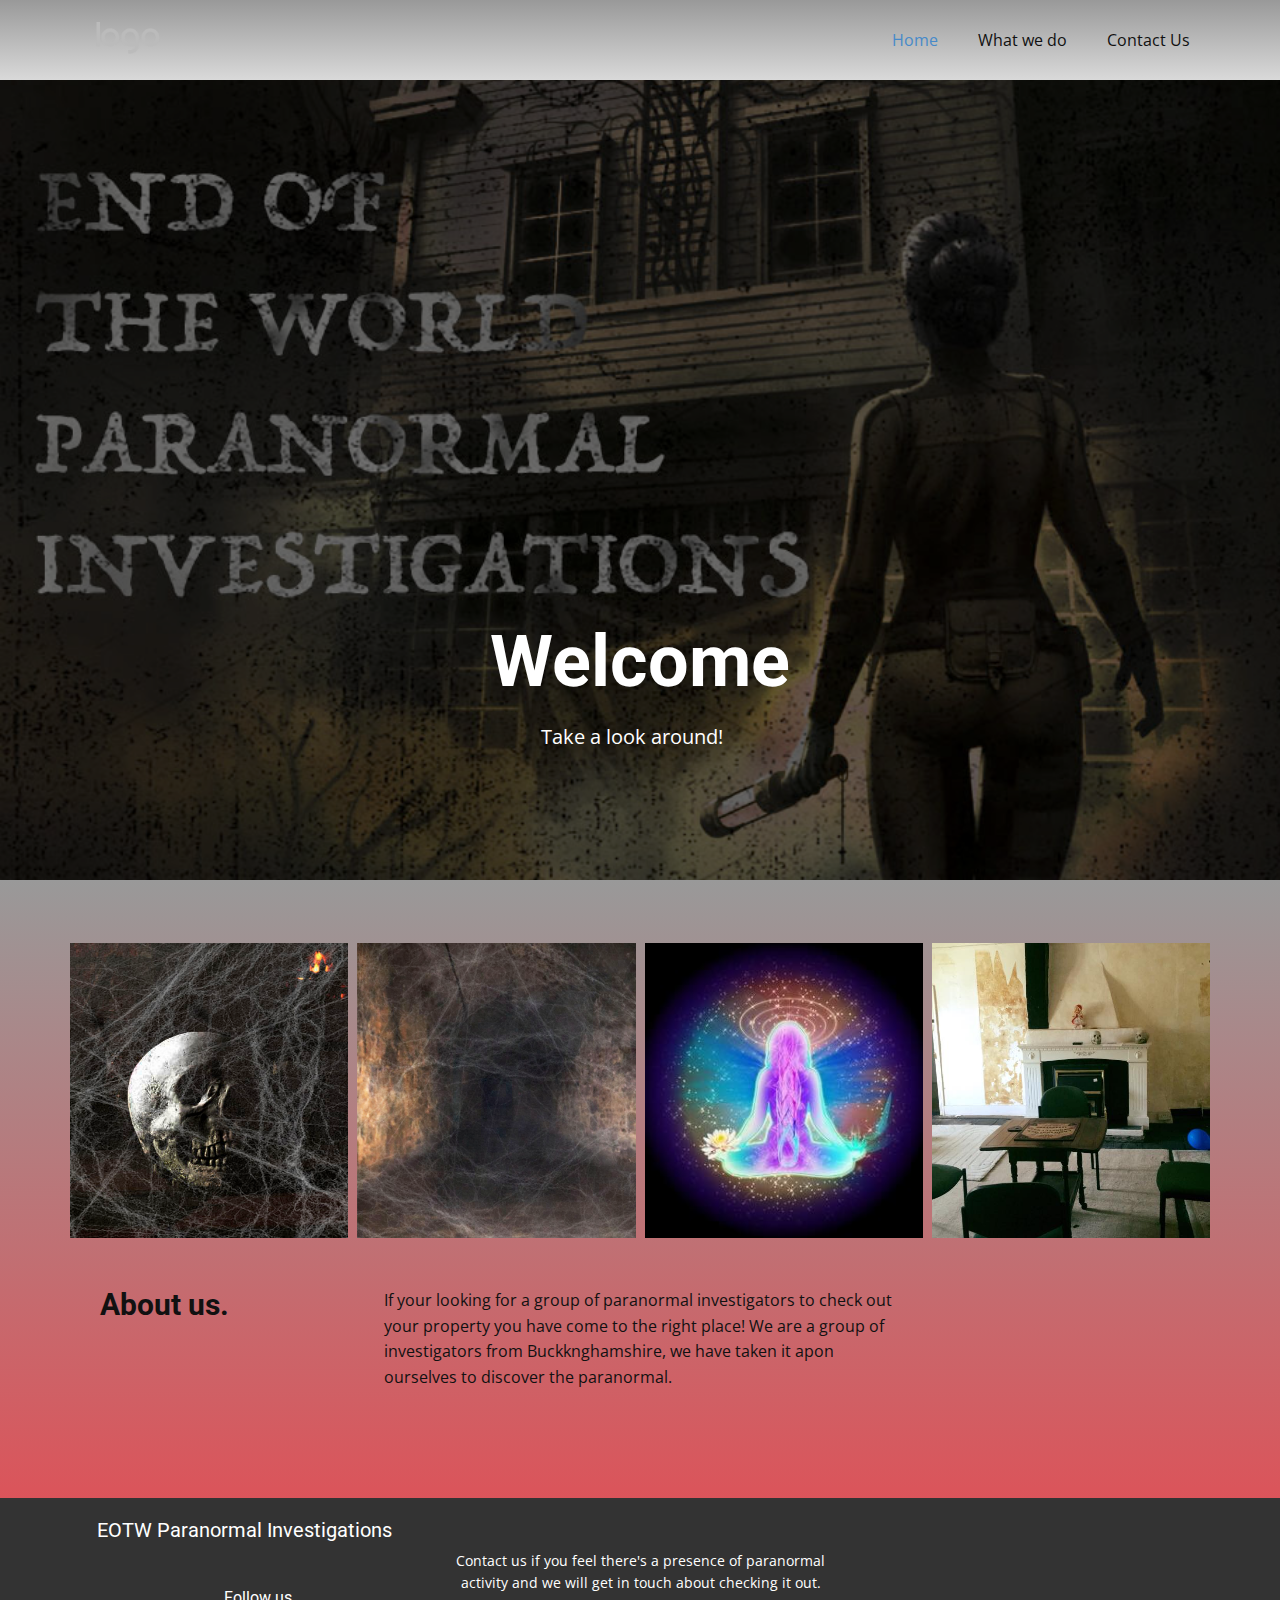
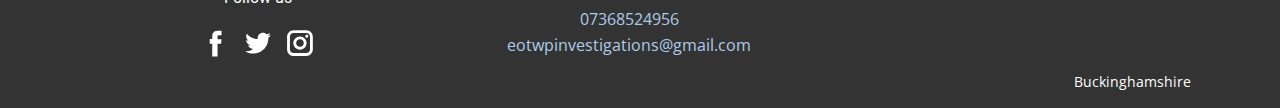
<file: Site2/Home.html>
<!DOCTYPE html>
<html style="font-size: 16px;">
  <head>
    <meta name="viewport" content="width=device-width, initial-scale=1.0">
    <meta charset="utf-8">
    <meta name="keywords" content="Welcome, About us.">
    <meta name="description" content="">
    <meta name="page_type" content="np-template-header-footer-from-plugin">
    <title>Home</title>
    <link rel="stylesheet" href="nicepage.css" media="screen">
<link rel="stylesheet" href="Home.css" media="screen">
    <script class="u-script" type="text/javascript" src="jquery.js" defer=""></script>
    <script class="u-script" type="text/javascript" src="nicepage.js" defer=""></script>
    
    
    
    <link id="u-theme-google-font" rel="stylesheet" href="https://fonts.googleapis.com/css?family=Roboto:100,100i,300,300i,400,400i,500,500i,700,700i,900,900i|Open+Sans:300,300i,400,400i,600,600i,700,700i,800,800i">
    <script type="application/ld+json">{
		"@context": "http://schema.org",
		"@type": "Organization",
		"name": "eotwp",
		"url": "index.html",
		"logo": "images/default-logo.png",
		"sameAs": []
}</script>
    <meta property="og:title" content="Home">
    <meta property="og:type" content="website">
    <meta name="theme-color" content="#478ac9">
    <link rel="canonical" href="index.html">
    <meta property="og:url" content="index.html">
  </head>
  <body class="u-body"><header class="u-clearfix u-gradient u-header u-sticky u-header" id="sec-0c7b"><div class="u-clearfix u-sheet u-sheet-1">
        <a href="#" class="u-image u-logo u-image-1">
          <img src="images/default-logo.png" class="u-logo-image u-logo-image-1">
        </a>
        <nav class="u-menu u-menu-dropdown u-offcanvas u-menu-1">
          <div class="menu-collapse" style="font-size: 1rem; letter-spacing: 0;">
            <a class="u-button-style u-custom-left-right-menu-spacing u-custom-padding-bottom u-custom-top-bottom-menu-spacing u-nav-link u-text-active-palette-1-base u-text-hover-palette-2-base" href="#">
              <svg><use xmlns:xlink="http://www.w3.org/1999/xlink" xlink:href="#menu-hamburger"></use></svg>
              <svg version="1.1" xmlns="http://www.w3.org/2000/svg" xmlns:xlink="http://www.w3.org/1999/xlink"><defs><symbol id="menu-hamburger" viewBox="0 0 16 16" style="width: 16px; height: 16px;"><rect y="1" width="16" height="2"></rect><rect y="7" width="16" height="2"></rect><rect y="13" width="16" height="2"></rect>
</symbol>
</defs></svg>
            </a>
          </div>
          <div class="u-custom-menu u-nav-container">
            <ul class="u-nav u-unstyled u-nav-1"><li class="u-nav-item"><a class="u-button-style u-nav-link u-text-active-palette-1-base u-text-hover-palette-2-base" href="Home.html" style="padding: 10px 20px;">Home</a>
</li><li class="u-nav-item"><a class="u-button-style u-nav-link u-text-active-palette-1-base u-text-hover-palette-2-base" href="What-we-do.html" style="padding: 10px 20px;">What we do</a>
</li><li class="u-nav-item"><a class="u-button-style u-nav-link u-text-active-palette-1-base u-text-hover-palette-2-base" href="Contact-Us.html" style="padding: 10px 20px;">Contact Us</a>
</li></ul>
          </div>
          <div class="u-custom-menu u-nav-container-collapse">
            <div class="u-black u-container-style u-inner-container-layout u-opacity u-opacity-95 u-sidenav">
              <div class="u-menu-close"></div>
              <ul class="u-align-center u-nav u-popupmenu-items u-unstyled u-nav-2"><li class="u-nav-item"><a class="u-button-style u-nav-link" href="Home.html" style="padding: 10px 20px;">Home</a>
</li><li class="u-nav-item"><a class="u-button-style u-nav-link" href="What-we-do.html" style="padding: 10px 20px;">What we do</a>
</li><li class="u-nav-item"><a class="u-button-style u-nav-link" href="Contact-Us.html" style="padding: 10px 20px;">Contact Us</a>
</li></ul>
            </div>
            <div class="u-black u-menu-overlay u-opacity u-opacity-70"></div>
          </div>
        </nav>
      </div></header>
    <section class="u-align-center u-clearfix u-grey-25 u-valign-top u-section-1" src="" id="sec-138c">
      <img class="u-expand-resize u-expanded-width u-image u-image-1" src="images/tttt.jpg" data-image-width="1024" data-image-height="576">
      <h1 class="u-text u-text-default u-text-white u-title u-text-1">Welcome </h1>
      <p class="u-large-text u-text u-text-default u-text-variant u-text-white u-text-2">Take a look around!</p>
    </section>
    <section class="u-clearfix u-gradient u-section-2" id="carousel_5219">
      <div class="u-clearfix u-sheet u-sheet-1">
        <div class="u-expanded-width u-gallery u-lightbox u-show-text-on-hover u-gallery-1">
          <div class="u-effect-fade u-gallery-item">
            <div class="u-back-slide u-back-slide-1"></div>
            <div class="u-over-slide u-shading u-over-slide-1">
              <h3 class="u-gallery-heading"></h3>
              <p class="u-gallery-text"></p>
            </div>
          </div>
          <div class="u-effect-fade u-gallery-item">
            <div class="u-back-slide u-back-slide-2"></div>
            <div class="u-over-slide u-shading u-over-slide-2">
              <h3 class="u-gallery-heading"></h3>
              <p class="u-gallery-text"></p>
            </div>
          </div>
          <div class="u-effect-fade u-gallery-item">
            <div class="u-back-slide u-back-slide-3"></div>
            <div class="u-over-slide u-shading u-over-slide-3">
              <h3 class="u-gallery-heading"></h3>
              <p class="u-gallery-text"></p>
            </div>
          </div>
          <div class="u-effect-fade u-gallery-item u-gallery-item-4">
            <div class="u-back-slide u-back-slide-4"></div>
            <div class="u-over-slide u-shading u-over-slide-4">
              <h3 class="u-gallery-heading"></h3>
              <p class="u-gallery-text"></p>
            </div>
          </div>
        </div>
        <div class="u-clearfix u-layout-wrap u-layout-wrap-1">
          <div class="u-layout">
            <div class="u-layout-row">
              <div class="u-container-style u-layout-cell u-left-cell u-size-20 u-layout-cell-1">
                <div class="u-container-layout u-valign-top u-container-layout-1">
                  <h2 class="u-custom-font u-text u-text-default u-text-1">About us.</h2>
                </div>
              </div>
              <div class="u-container-style u-layout-cell u-right-cell u-size-40 u-layout-cell-2">
                <div class="u-container-layout u-valign-top u-container-layout-2">
                  <p class="u-text u-text-default u-text-2">If your looking for a group of paranormal investigators to check out your property you have come to the right place! We are a group of investigators from Buckknghamshire, we have taken it apon ourselves to discover the paranormal.</p>
                </div>
              </div>
            </div>
          </div>
        </div>
      </div>
    </section>
    
    
    <footer class="u-align-center u-clearfix u-footer u-grey-80 u-footer" id="sec-4c70"><div class="u-clearfix u-sheet u-sheet-1">
        <h5 class="u-text u-text-default u-text-1">EOTW Paranormal Investigations</h5>
        <p class="u-small-text u-text u-text-variant u-text-2">Contact us if you feel there's a presence of paranormal activity and we will get in touch about checking it out.<br>
          <br>&nbsp; &nbsp; &nbsp; &nbsp; &nbsp; &nbsp; &nbsp; &nbsp; &nbsp; &nbsp; &nbsp; &nbsp; &nbsp; &nbsp; &nbsp; &nbsp; &nbsp; &nbsp; &nbsp; &nbsp; &nbsp;&nbsp;
        </p>
        <p class="u-text u-text-default u-text-3">
          <a href="tel:07368524956">
            <br>07368524956
          </a>
          <br>
          <a href="mailto:eotwpinvestigations@gmail.com">eotwpinvestigations@gmail.com</a>
        </p>
        <h6 class="u-text u-text-default u-text-4">Follow us</h6>
        <div class="u-social-icons u-spacing-10 u-social-icons-1">
          <a class="u-social-url" target="_blank" href="">
            <span class="u-icon u-icon-circle u-social-facebook u-social-type-logo u-icon-1">
              <svg class="u-svg-link" preserveAspectRatio="xMidYMin slice" viewBox="0 0 112 112" style=""><use xmlns:xlink="http://www.w3.org/1999/xlink" xlink:href="#svg-28ff"></use></svg>
              <svg x="0px" y="0px" viewBox="0 0 112 112" id="svg-28ff" class="u-svg-content"><path d="M75.5,28.8H65.4c-1.5,0-4,0.9-4,4.3v9.4h13.9l-1.5,15.8H61.4v45.1H42.8V58.3h-8.8V42.4h8.8V32.2 c0-7.4,3.4-18.8,18.8-18.8h13.8v15.4H75.5z"></path></svg>
            </span>
          </a>
          <a class="u-social-url" target="_blank" href="">
            <span class="u-icon u-icon-circle u-social-twitter u-social-type-logo u-icon-2">
              <svg class="u-svg-link" preserveAspectRatio="xMidYMin slice" viewBox="0 0 112 112" style=""><use xmlns:xlink="http://www.w3.org/1999/xlink" xlink:href="#svg-5571"></use></svg>
              <svg x="0px" y="0px" viewBox="0 0 112 112" id="svg-5571" class="u-svg-content"><path d="M92.2,38.2c0,0.8,0,1.6,0,2.3c0,24.3-18.6,52.4-52.6,52.4c-10.6,0.1-20.2-2.9-28.5-8.2 c1.4,0.2,2.9,0.2,4.4,0.2c8.7,0,16.7-2.9,23-7.9c-8.1-0.2-14.9-5.5-17.3-12.8c1.1,0.2,2.4,0.2,3.4,0.2c1.6,0,3.3-0.2,4.8-0.7 c-8.4-1.6-14.9-9.2-14.9-18c0-0.2,0-0.2,0-0.2c2.5,1.4,5.4,2.2,8.4,2.3c-5-3.3-8.3-8.9-8.3-15.4c0-3.4,1-6.5,2.5-9.2 c9.1,11.1,22.7,18.5,38,19.2c-0.2-1.4-0.4-2.8-0.4-4.3c0.1-10,8.3-18.2,18.5-18.2c5.4,0,10.1,2.2,13.5,5.7c4.3-0.8,8.1-2.3,11.7-4.5 c-1.4,4.3-4.3,7.9-8.1,10.1c3.7-0.4,7.3-1.4,10.6-2.9C98.9,32.3,95.7,35.5,92.2,38.2z"></path></svg>
            </span>
          </a>
          <a class="u-social-url" target="_blank" href="">
            <span class="u-icon u-icon-circle u-social-instagram u-social-type-logo u-icon-3">
              <svg class="u-svg-link" preserveAspectRatio="xMidYMin slice" viewBox="0 0 112 112" style=""><use xmlns:xlink="http://www.w3.org/1999/xlink" xlink:href="#svg-a937"></use></svg>
              <svg x="0px" y="0px" viewBox="0 0 112 112" id="svg-a937" class="u-svg-content"><path d="M55.9,32.9c-12.8,0-23.2,10.4-23.2,23.2s10.4,23.2,23.2,23.2s23.2-10.4,23.2-23.2S68.7,32.9,55.9,32.9z M55.9,69.4c-7.4,0-13.3-6-13.3-13.3c-0.1-7.4,6-13.3,13.3-13.3s13.3,6,13.3,13.3C69.3,63.5,63.3,69.4,55.9,69.4z"></path><path d="M79.7,26.8c-3,0-5.4,2.5-5.4,5.4s2.5,5.4,5.4,5.4c3,0,5.4-2.5,5.4-5.4S82.7,26.8,79.7,26.8z"></path><path d="M78.2,11H33.5C21,11,10.8,21.3,10.8,33.7v44.7c0,12.6,10.2,22.8,22.7,22.8h44.7c12.6,0,22.7-10.2,22.7-22.7 V33.7C100.8,21.1,90.6,11,78.2,11z M91,78.4c0,7.1-5.8,12.8-12.8,12.8H33.5c-7.1,0-12.8-5.8-12.8-12.8V33.7 c0-7.1,5.8-12.8,12.8-12.8h44.7c7.1,0,12.8,5.8,12.8,12.8V78.4z"></path></svg>
            </span>
          </a>
        </div>
        <p class="u-text u-text-default u-text-5">Buckinghamshire</p>
      </div></footer>
  </body>
</html>
</file>
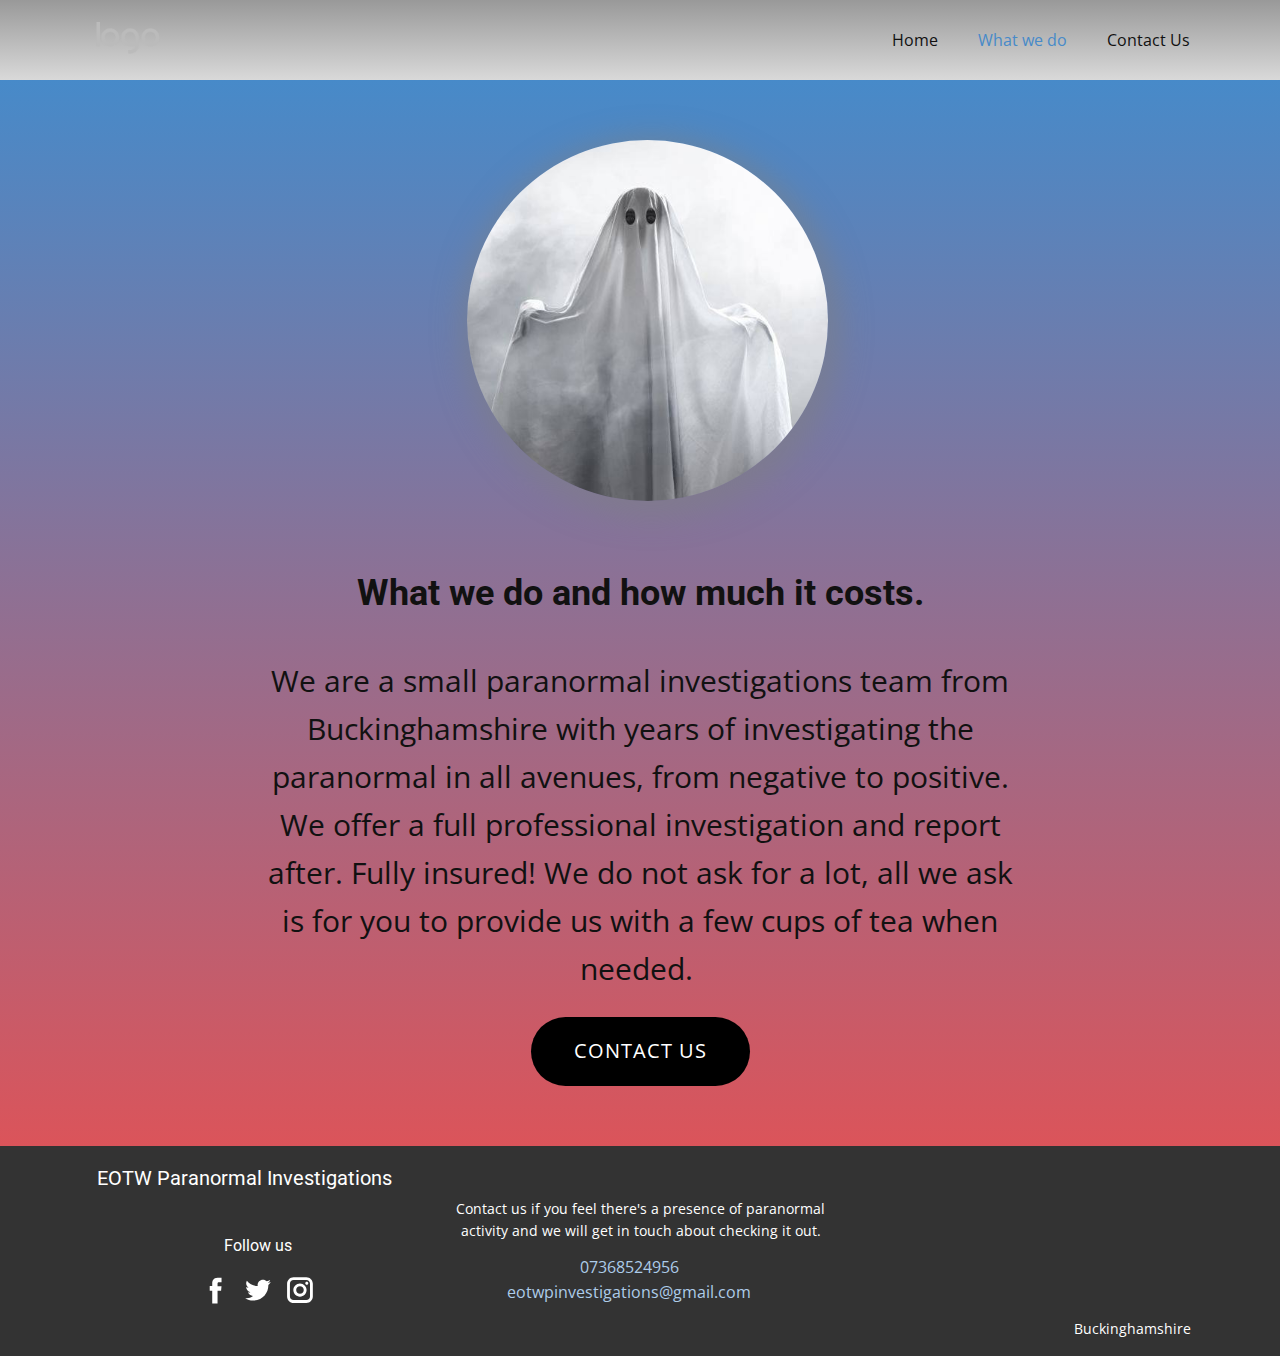
<file: Site2/What-we-do.html>
<!DOCTYPE html>
<html style="font-size: 16px;">
  <head>
    <meta name="viewport" content="width=device-width, initial-scale=1.0">
    <meta charset="utf-8">
    <meta name="keywords" content="What we do and how much it costs.">
    <meta name="description" content="">
    <meta name="page_type" content="np-template-header-footer-from-plugin">
    <title>What we do</title>
    <link rel="stylesheet" href="nicepage.css" media="screen">
<link rel="stylesheet" href="What-we-do.css" media="screen">
    <script class="u-script" type="text/javascript" src="jquery.js" defer=""></script>
    <script class="u-script" type="text/javascript" src="nicepage.js" defer=""></script>
    
    
    <link id="u-theme-google-font" rel="stylesheet" href="https://fonts.googleapis.com/css?family=Roboto:100,100i,300,300i,400,400i,500,500i,700,700i,900,900i|Open+Sans:300,300i,400,400i,600,600i,700,700i,800,800i">
    <script type="application/ld+json">{
		"@context": "http://schema.org",
		"@type": "Organization",
		"name": "eotwp",
		"url": "index.html",
		"logo": "images/default-logo.png",
		"sameAs": []
}</script>
    <meta property="og:title" content="What we do">
    <meta property="og:type" content="website">
    <meta name="theme-color" content="#478ac9">
    <link rel="canonical" href="index.html">
    <meta property="og:url" content="index.html">
  </head>
  <body class="u-body"><header class="u-clearfix u-gradient u-header u-sticky u-header" id="sec-0c7b"><div class="u-clearfix u-sheet u-sheet-1">
        <a href="#" class="u-image u-logo u-image-1">
          <img src="images/default-logo.png" class="u-logo-image u-logo-image-1">
        </a>
        <nav class="u-menu u-menu-dropdown u-offcanvas u-menu-1">
          <div class="menu-collapse" style="font-size: 1rem; letter-spacing: 0;">
            <a class="u-button-style u-custom-left-right-menu-spacing u-custom-padding-bottom u-custom-top-bottom-menu-spacing u-nav-link u-text-active-palette-1-base u-text-hover-palette-2-base" href="#">
              <svg><use xmlns:xlink="http://www.w3.org/1999/xlink" xlink:href="#menu-hamburger"></use></svg>
              <svg version="1.1" xmlns="http://www.w3.org/2000/svg" xmlns:xlink="http://www.w3.org/1999/xlink"><defs><symbol id="menu-hamburger" viewBox="0 0 16 16" style="width: 16px; height: 16px;"><rect y="1" width="16" height="2"></rect><rect y="7" width="16" height="2"></rect><rect y="13" width="16" height="2"></rect>
</symbol>
</defs></svg>
            </a>
          </div>
          <div class="u-custom-menu u-nav-container">
            <ul class="u-nav u-unstyled u-nav-1"><li class="u-nav-item"><a class="u-button-style u-nav-link u-text-active-palette-1-base u-text-hover-palette-2-base" href="Home.html" style="padding: 10px 20px;">Home</a>
</li><li class="u-nav-item"><a class="u-button-style u-nav-link u-text-active-palette-1-base u-text-hover-palette-2-base" href="What-we-do.html" style="padding: 10px 20px;">What we do</a>
</li><li class="u-nav-item"><a class="u-button-style u-nav-link u-text-active-palette-1-base u-text-hover-palette-2-base" href="Contact-Us.html" style="padding: 10px 20px;">Contact Us</a>
</li></ul>
          </div>
          <div class="u-custom-menu u-nav-container-collapse">
            <div class="u-black u-container-style u-inner-container-layout u-opacity u-opacity-95 u-sidenav">
              <div class="u-menu-close"></div>
              <ul class="u-align-center u-nav u-popupmenu-items u-unstyled u-nav-2"><li class="u-nav-item"><a class="u-button-style u-nav-link" href="Home.html" style="padding: 10px 20px;">Home</a>
</li><li class="u-nav-item"><a class="u-button-style u-nav-link" href="What-we-do.html" style="padding: 10px 20px;">What we do</a>
</li><li class="u-nav-item"><a class="u-button-style u-nav-link" href="Contact-Us.html" style="padding: 10px 20px;">Contact Us</a>
</li></ul>
            </div>
            <div class="u-black u-menu-overlay u-opacity u-opacity-70"></div>
          </div>
        </nav>
      </div></header>
    <section class="u-align-center u-clearfix u-gradient u-section-1" id="sec-3680">
      <div class="u-clearfix u-sheet u-sheet-1">
        <div alt="" class="u-image u-image-circle u-image-1" data-image-width="480" data-image-height="480"></div>
        <h2 class="u-text u-text-1">What we do and how much it costs.</h2>
        <p class="u-text u-text-2">We are a small paranormal investigations team from Buckinghamshire with years of investigating the paranormal in all avenues, from negative to positive. We offer a full professional investigation and report after. Fully insured! We do not ask for a lot, all we ask is for you to provide us with a few cups of tea when needed.&nbsp;</p>
        <a href="Contact-Us.html" class="u-black u-border-radius-50 u-btn u-btn-round u-button-style u-text-body-alt-color u-btn-1">Contact us</a>
      </div>
    </section>
    
    
    <footer class="u-align-center u-clearfix u-footer u-grey-80 u-footer" id="sec-4c70"><div class="u-clearfix u-sheet u-sheet-1">
        <h5 class="u-text u-text-default u-text-1">EOTW Paranormal Investigations</h5>
        <p class="u-small-text u-text u-text-variant u-text-2">Contact us if you feel there's a presence of paranormal activity and we will get in touch about checking it out.<br>
          <br>&nbsp; &nbsp; &nbsp; &nbsp; &nbsp; &nbsp; &nbsp; &nbsp; &nbsp; &nbsp; &nbsp; &nbsp; &nbsp; &nbsp; &nbsp; &nbsp; &nbsp; &nbsp; &nbsp; &nbsp; &nbsp;&nbsp;
        </p>
        <p class="u-text u-text-default u-text-3">
          <a href="tel:07368524956">
            <br>07368524956
          </a>
          <br>
          <a href="mailto:eotwpinvestigations@gmail.com">eotwpinvestigations@gmail.com</a>
        </p>
        <h6 class="u-text u-text-default u-text-4">Follow us</h6>
        <div class="u-social-icons u-spacing-10 u-social-icons-1">
          <a class="u-social-url" target="_blank" href="">
            <span class="u-icon u-icon-circle u-social-facebook u-social-type-logo u-icon-1">
              <svg class="u-svg-link" preserveAspectRatio="xMidYMin slice" viewBox="0 0 112 112" style=""><use xmlns:xlink="http://www.w3.org/1999/xlink" xlink:href="#svg-28ff"></use></svg>
              <svg x="0px" y="0px" viewBox="0 0 112 112" id="svg-28ff" class="u-svg-content"><path d="M75.5,28.8H65.4c-1.5,0-4,0.9-4,4.3v9.4h13.9l-1.5,15.8H61.4v45.1H42.8V58.3h-8.8V42.4h8.8V32.2 c0-7.4,3.4-18.8,18.8-18.8h13.8v15.4H75.5z"></path></svg>
            </span>
          </a>
          <a class="u-social-url" target="_blank" href="">
            <span class="u-icon u-icon-circle u-social-twitter u-social-type-logo u-icon-2">
              <svg class="u-svg-link" preserveAspectRatio="xMidYMin slice" viewBox="0 0 112 112" style=""><use xmlns:xlink="http://www.w3.org/1999/xlink" xlink:href="#svg-5571"></use></svg>
              <svg x="0px" y="0px" viewBox="0 0 112 112" id="svg-5571" class="u-svg-content"><path d="M92.2,38.2c0,0.8,0,1.6,0,2.3c0,24.3-18.6,52.4-52.6,52.4c-10.6,0.1-20.2-2.9-28.5-8.2 c1.4,0.2,2.9,0.2,4.4,0.2c8.7,0,16.7-2.9,23-7.9c-8.1-0.2-14.9-5.5-17.3-12.8c1.1,0.2,2.4,0.2,3.4,0.2c1.6,0,3.3-0.2,4.8-0.7 c-8.4-1.6-14.9-9.2-14.9-18c0-0.2,0-0.2,0-0.2c2.5,1.4,5.4,2.2,8.4,2.3c-5-3.3-8.3-8.9-8.3-15.4c0-3.4,1-6.5,2.5-9.2 c9.1,11.1,22.7,18.5,38,19.2c-0.2-1.4-0.4-2.8-0.4-4.3c0.1-10,8.3-18.2,18.5-18.2c5.4,0,10.1,2.2,13.5,5.7c4.3-0.8,8.1-2.3,11.7-4.5 c-1.4,4.3-4.3,7.9-8.1,10.1c3.7-0.4,7.3-1.4,10.6-2.9C98.9,32.3,95.7,35.5,92.2,38.2z"></path></svg>
            </span>
          </a>
          <a class="u-social-url" target="_blank" href="">
            <span class="u-icon u-icon-circle u-social-instagram u-social-type-logo u-icon-3">
              <svg class="u-svg-link" preserveAspectRatio="xMidYMin slice" viewBox="0 0 112 112" style=""><use xmlns:xlink="http://www.w3.org/1999/xlink" xlink:href="#svg-a937"></use></svg>
              <svg x="0px" y="0px" viewBox="0 0 112 112" id="svg-a937" class="u-svg-content"><path d="M55.9,32.9c-12.8,0-23.2,10.4-23.2,23.2s10.4,23.2,23.2,23.2s23.2-10.4,23.2-23.2S68.7,32.9,55.9,32.9z M55.9,69.4c-7.4,0-13.3-6-13.3-13.3c-0.1-7.4,6-13.3,13.3-13.3s13.3,6,13.3,13.3C69.3,63.5,63.3,69.4,55.9,69.4z"></path><path d="M79.7,26.8c-3,0-5.4,2.5-5.4,5.4s2.5,5.4,5.4,5.4c3,0,5.4-2.5,5.4-5.4S82.7,26.8,79.7,26.8z"></path><path d="M78.2,11H33.5C21,11,10.8,21.3,10.8,33.7v44.7c0,12.6,10.2,22.8,22.7,22.8h44.7c12.6,0,22.7-10.2,22.7-22.7 V33.7C100.8,21.1,90.6,11,78.2,11z M91,78.4c0,7.1-5.8,12.8-12.8,12.8H33.5c-7.1,0-12.8-5.8-12.8-12.8V33.7 c0-7.1,5.8-12.8,12.8-12.8h44.7c7.1,0,12.8,5.8,12.8,12.8V78.4z"></path></svg>
            </span>
          </a>
        </div>
        <p class="u-text u-text-default u-text-5">Buckinghamshire</p>
      </div></footer>
  </body>
</html>
</file>
<file: Home.css>
.u-section-1 {background-image: linear-gradient(0deg, rgba(0,0,0,0.4), rgba(0,0,0,0.4)), url("images/tttt.jpg"); background-position: 0% 50%}
.u-section-1 .u-sheet-1 {min-height: 800px}
.u-section-1 .u-text-1 {width: 502px; margin: 588px auto 0}
.u-section-1 .u-text-2 {margin: 21px auto 60px} 

@media (max-width: 1199px){ .u-section-1 .u-sheet-1 {min-height: 660px} }

@media (max-width: 991px){ .u-section-1 .u-sheet-1 {min-height: 506px} }

@media (max-width: 767px){ .u-section-1 .u-sheet-1 {min-height: 359px} }

@media (max-width: 575px){ .u-section-1 .u-text-1 {width: 340px} }.u-section-2 .u-sheet-1 {min-height: 500px}
.u-section-2 .u-gallery-1 {height: 295px; grid-template-columns: repeat(4, auto); gap: 9px; margin: 63px 0 0}
.u-section-2 .u-back-slide-1 {background-image: url("images/Skulls.jpg"); background-position: 4.5% 50%}
.u-section-2 .u-over-slide-1 {background-image: linear-gradient(0deg, rgba(0,0,0,0.2), rgba(0,0,0,0.2)); padding: 20px}
.u-section-2 .u-back-slide-2 {background-image: url("images/tunnel.jpg"); background-position: 50% 50%}
.u-section-2 .u-over-slide-2 {background-image: linear-gradient(0deg, rgba(0,0,0,0.2), rgba(0,0,0,0.2)); padding: 20px}
.u-section-2 .u-back-slide-3 {background-image: url("images/hghhhg.jpg"); background-position: 50% 50%}
.u-section-2 .u-over-slide-3 {background-image: linear-gradient(0deg, rgba(0,0,0,0.2), rgba(0,0,0,0.2)); padding: 20px}
.u-section-2 .u-back-slide-4 {background-image: url("images/tdt.jpg"); background-position: 50% 50%}
.u-section-2 .u-over-slide-4 {background-image: linear-gradient(0deg, rgba(0,0,0,0.2), rgba(0,0,0,0.2)); padding: 20px}
.u-section-2 .u-layout-wrap-1 {width: 853px; margin: 20px auto 60px 0}
.u-section-2 .u-layout-cell-1 {min-height: 180px}
.u-section-2 .u-container-layout-1 {padding: 30px}
.u-section-2 .u-text-1 {font-weight: 700; font-size: 1.875rem; margin: 0}
.u-section-2 .u-layout-cell-2 {min-height: 180px}
.u-section-2 .u-container-layout-2 {padding: 30px}
.u-section-2 .u-text-2 {margin: 0} 

@media (max-width: 1199px){ .u-section-2 .u-sheet-1 {min-height: 448px}
.u-section-2 .u-gallery-1 {height: 243px; margin-right: initial; margin-left: initial}
.u-section-2 .u-gallery-item-4 {position: relative; left: 0; top: 0} }

@media (max-width: 991px){ .u-section-2 .u-sheet-1 {min-height: 950px}
.u-section-2 .u-gallery-1 {height: 745px; grid-template-columns: repeat(2, auto); margin-right: initial; margin-left: initial}
.u-section-2 .u-layout-wrap-1 {width: 720px}
.u-section-2 .u-layout-cell-1 {min-height: 100px}
.u-section-2 .u-layout-cell-2 {min-height: 100px} }

@media (max-width: 767px){ .u-section-2 .u-sheet-1 {min-height: 2441px}
.u-section-2 .u-gallery-1 {height: 2236px; grid-template-columns: repeat(1, auto); margin-right: initial; margin-left: initial}
.u-section-2 .u-layout-wrap-1 {width: 540px}
.u-section-2 .u-container-layout-1 {padding-left: 10px; padding-right: 10px}
.u-section-2 .u-text-1 {font-size: 3rem}
.u-section-2 .u-container-layout-2 {padding-left: 10px; padding-right: 10px} }

@media (max-width: 575px){ .u-section-2 .u-sheet-1 {min-height: 1613px}
.u-section-2 .u-gallery-1 {height: 1408px; margin-right: initial; margin-left: initial}
.u-section-2 .u-layout-wrap-1 {width: 340px} }
</file>
<file: Site2/Home.css>
.u-section-1 {min-height: 800px; background-image: none}
.u-section-1 .u-image-1 {object-position: 0% 49.77%; background-position: 0% 49.77%; filter: brightness(0.45); height: 806px; margin-left: 0; margin-top: -6px; margin-bottom: 0}
.u-section-1 .u-text-1 {font-weight: 700; font-size: 4.5rem; margin: -258px calc(((100% - 1140px) / 2) + 420px) 0}
.u-section-1 .u-text-2 {background-image: none; font-size: 1.25rem; margin: 20px calc(((100% - 1140px) / 2) + 486px) 60px calc(((100% - 1140px) / 2) + 470px)} 

@media (max-width: 1199px){ .u-section-1 .u-image-1 {margin-left: initial}
.u-section-1 .u-text-1 {margin-right: calc(((100% - 940px) / 2) + 346px); margin-left: calc(((100% - 940px) / 2) + 346px)}
.u-section-1 .u-text-2 {margin-left: calc(((100% - 940px) / 2) + 388px); margin-right: calc(((100% - 940px) / 2) + 401px)} }

@media (max-width: 991px){ .u-section-1 .u-text-1 {margin-right: calc(((100% - 720px) / 2) + 265px); margin-left: calc(((100% - 720px) / 2) + 265px)}
.u-section-1 .u-text-2 {margin-left: calc(((100% - 720px) / 2) + 297px); margin-right: calc(((100% - 720px) / 2) + 307px)} }

@media (max-width: 767px){ .u-section-1 .u-text-1 {margin-left: calc(((100% - 540px) / 2) + 199px); margin-right: calc(((100% - 540px) / 2) + 199px)}
.u-section-1 .u-text-2 {margin-left: calc(((100% - 540px) / 2) + 223px); margin-right: calc(((100% - 540px) / 2) + 230px)} }

@media (max-width: 575px){ .u-section-1 .u-text-1 {font-size: 1.875rem; margin-right: calc(((100% - 340px) / 2) + 125px); margin-left: calc(((100% - 340px) / 2) + 125px)}
.u-section-1 .u-text-2 {font-size: 1rem; margin-left: calc(((100% - 340px) / 2) + 140px); margin-right: calc(((100% - 340px) / 2) + 145px)} }.u-section-2 {background-image: linear-gradient(#999999, #db545a)}
.u-section-2 .u-sheet-1 {min-height: 500px}
.u-section-2 .u-gallery-1 {height: 295px; grid-template-columns: repeat(4, auto); gap: 9px; margin: 63px 0 0}
.u-section-2 .u-back-slide-1 {background-image: url("images/Skulls.jpg"); background-position: 4.5% 50%}
.u-section-2 .u-over-slide-1 {background-image: linear-gradient(0deg, rgba(0,0,0,0.2), rgba(0,0,0,0.2)); padding: 20px}
.u-section-2 .u-back-slide-2 {background-image: url("images/tunnel.jpg"); background-position: 50% 50%}
.u-section-2 .u-over-slide-2 {background-image: linear-gradient(0deg, rgba(0,0,0,0.2), rgba(0,0,0,0.2)); padding: 20px}
.u-section-2 .u-back-slide-3 {background-image: url("images/hghhhg.jpg"); background-position: 50% 50%}
.u-section-2 .u-over-slide-3 {background-image: linear-gradient(0deg, rgba(0,0,0,0.2), rgba(0,0,0,0.2)); padding: 20px}
.u-section-2 .u-back-slide-4 {background-image: url("images/tdt.jpg"); background-position: 50% 50%}
.u-section-2 .u-over-slide-4 {background-image: linear-gradient(0deg, rgba(0,0,0,0.2), rgba(0,0,0,0.2)); padding: 20px}
.u-section-2 .u-layout-wrap-1 {width: 853px; margin: 20px auto 60px 0}
.u-section-2 .u-layout-cell-1 {min-height: 180px}
.u-section-2 .u-container-layout-1 {padding: 30px}
.u-section-2 .u-text-1 {font-weight: 700; font-size: 1.875rem; margin: 0}
.u-section-2 .u-layout-cell-2 {min-height: 180px}
.u-section-2 .u-container-layout-2 {padding: 30px}
.u-section-2 .u-text-2 {margin: 0} 

@media (max-width: 1199px){ .u-section-2 .u-sheet-1 {min-height: 448px}
.u-section-2 .u-gallery-1 {height: 243px; margin-right: initial; margin-left: initial}
.u-section-2 .u-gallery-item-4 {position: relative; left: 0; top: 0} }

@media (max-width: 991px){ .u-section-2 .u-sheet-1 {min-height: 867px}
.u-section-2 .u-gallery-1 {margin-top: 15px; height: 745px; grid-template-columns: auto auto; margin-right: initial; margin-left: initial}
.u-section-2 .u-layout-wrap-1 {width: 720px; margin-bottom: 25px}
.u-section-2 .u-layout-cell-1 {min-height: 100px}
.u-section-2 .u-layout-cell-2 {min-height: 100px} }

@media (max-width: 767px){ .u-section-2 .u-sheet-1 {min-height: 2441px}
.u-section-2 .u-gallery-1 {height: 2236px; grid-template-columns: repeat(1, auto); margin-right: initial; margin-left: initial}
.u-section-2 .u-layout-wrap-1 {width: 540px}
.u-section-2 .u-container-layout-1 {padding-left: 10px; padding-right: 10px}
.u-section-2 .u-text-1 {font-size: 3rem}
.u-section-2 .u-container-layout-2 {padding-left: 10px; padding-right: 10px} }

@media (max-width: 575px){ .u-section-2 .u-sheet-1 {min-height: 1495px}
.u-section-2 .u-gallery-1 {margin-top: 5px; height: 1408px; grid-template-columns: auto; margin-right: initial; margin-left: initial}
.u-section-2 .u-layout-wrap-1 {width: 340px; margin-bottom: 0} }
</file>
<file: Contact-Us.css>
.u-section-1 {min-height: 663px; background-image: url("images/fvmin.jpg"); background-position: 50% 50%}
.u-section-1 .u-shape-1 {width: calc(((100% - 1140px) / 2) + 860px); left: 0; right: auto}
.u-section-1 .u-layout-wrap-1 {width: 1140px; margin: 60px auto}
.u-section-1 .u-layout-cell-1 {min-height: 533px; background-image: none}
.u-section-1 .u-container-layout-1 {padding: 30px}
.u-section-1 .u-text-1 {font-size: 3.75rem; margin: 0}
.u-section-1 .u-line-1 {width: 43px; position: relative; transform-origin: left center 0; margin: 30px auto 0 0}
.u-section-1 .u-form-1 {margin: 30px 69px 0 0}
.u-section-1 .u-btn-1 {border-style: none; background-image: none}
.u-section-1 .u-layout-cell-2 {min-height: 258px}
.u-section-1 .u-container-layout-2 {padding: 30px}
.u-section-1 .u-text-2 {text-transform: uppercase; margin: 0}
.u-section-1 .u-text-3 {font-style: italic; margin: 20px 1px 0}
.u-section-1 .u-text-4 {text-transform: uppercase; margin: 30px 0 0}
.u-section-1 .u-text-5 {font-style: italic; margin: 18px 2px 0 0}
.u-section-1 .u-image-1 {min-height: 258px; background-image: url("images/Screenshot2020-05-10at7.26.34pm.png")}
.u-section-1 .u-container-layout-3 {padding: 30px} 

@media (max-width: 1199px){ .u-section-1 {min-height: 453px}
.u-section-1 .u-shape-1 {width: calc(((100% - 940px) / 2) + 860px)}
.u-section-1 .u-layout-wrap-1 {width: 940px}
.u-section-1 .u-layout-cell-1 {min-height: 439px}
.u-section-1 .u-form-1 {margin-right: 0}
.u-section-1 .u-layout-cell-2 {min-height: 212px}
.u-section-1 .u-text-3 {margin-right: 0; margin-left: 0}
.u-section-1 .u-text-5 {margin-right: 0}
.u-section-1 .u-image-1 {min-height: 212px} }

@media (max-width: 991px){ .u-section-1 {min-height: 276px}
.u-section-1 .u-shape-1 {width: calc(((100% - 720px) / 2) + 593px)}
.u-section-1 .u-layout-wrap-1 {width: 720px}
.u-section-1 .u-layout-cell-1 {min-height: 100px}
.u-section-1 .u-text-1 {font-size: 3rem}
.u-section-1 .u-layout-cell-2 {min-height: 100px}
.u-section-1 .u-image-1 {min-height: 162px} }

@media (max-width: 767px){ .u-section-1 {min-height: 457px}
.u-section-1 .u-shape-1 {width: calc(((100% - 540px) / 2) + 444px)}
.u-section-1 .u-layout-wrap-1 {width: 540px}
.u-section-1 .u-image-1 {min-height: 243px}
.u-section-1 .u-container-layout-3 {padding-left: 10px; padding-right: 10px} }

@media (max-width: 575px){ .u-section-1 {min-height: 1171px}
.u-section-1 .u-shape-1 {width: calc(((100% - 340px) / 2) + 286px)}
.u-section-1 .u-layout-wrap-1 {width: 340px}
.u-section-1 .u-container-layout-1 {padding-left: 20px; padding-right: 20px}
.u-section-1 .u-text-1 {font-size: 2.25rem}
.u-section-1 .u-container-layout-2 {padding-left: 20px; padding-right: 20px}
.u-section-1 .u-image-1 {min-height: 153px} }
</file>
<file: What-we-do.css>
.u-section-1 .u-sheet-1 {min-height: 972px}
.u-section-1 .u-image-1 {width: 361px; height: 361px; background-image: url("[data-uri]"); background-position: 50% 50%; margin: 60px auto 0}
.u-section-1 .u-text-1 {font-weight: 700; font-style: normal; width: 749px; margin: 73px auto 0}
.u-section-1 .u-text-2 {font-size: 1.875rem; font-weight: 400; width: 749px; margin: 43px auto 0}
.u-section-1 .u-btn-1 {text-transform: uppercase; letter-spacing: 1px; font-size: 1.25rem; background-image: none; margin: 43px auto 60px 460px; padding: 18px 43px 19px} 

@media (max-width: 1199px){ .u-section-1 .u-btn-1 {margin-left: 260px} }

@media (max-width: 991px){ .u-section-1 .u-text-1 {width: 720px}
.u-section-1 .u-text-2 {width: 720px}
.u-section-1 .u-btn-1 {margin-left: 40px} }

@media (max-width: 767px){ .u-section-1 .u-text-1 {width: 540px}
.u-section-1 .u-text-2 {width: 540px}
.u-section-1 .u-btn-1 {margin-left: 0} }

@media (max-width: 575px){ .u-section-1 .u-sheet-1 {min-height: 951px}
.u-section-1 .u-image-1 {width: 340px; height: 340px}
.u-section-1 .u-text-1 {width: 340px}
.u-section-1 .u-text-2 {width: 340px} }
</file>
<file: Site2/Contact-Us.css>
.u-section-1 {min-height: 663px; background-image: url("images/fvmin.jpg"); background-position: 50% 50%}
.u-section-1 .u-shape-1 {width: calc(((100% - 1140px) / 2) + 860px); left: 0; right: auto}
.u-section-1 .u-layout-wrap-1 {width: 1140px; margin: 60px auto}
.u-section-1 .u-layout-cell-1 {min-height: 533px; background-image: none}
.u-section-1 .u-container-layout-1 {padding: 30px}
.u-section-1 .u-text-1 {font-size: 3.75rem; margin: 0}
.u-section-1 .u-line-1 {width: 43px; position: relative; transform-origin: left center 0; margin: 30px auto 0 0}
.u-section-1 .u-form-1 {margin: 30px 69px 0 0}
.u-section-1 .u-btn-1 {border-style: none; background-image: none}
.u-section-1 .u-layout-cell-2 {min-height: 258px}
.u-section-1 .u-container-layout-2 {padding: 30px}
.u-section-1 .u-text-2 {text-transform: uppercase; margin: 0}
.u-section-1 .u-text-3 {font-style: italic; margin: 20px 1px 0}
.u-section-1 .u-text-4 {text-transform: uppercase; margin: 30px 0 0}
.u-section-1 .u-text-5 {font-style: italic; margin: 18px 2px 0 0}
.u-section-1 .u-image-1 {min-height: 258px; background-image: url("images/Screenshot2020-05-10at7.26.34pm.png")}
.u-section-1 .u-container-layout-3 {padding: 30px} 

@media (max-width: 1199px){ .u-section-1 {min-height: 453px}
.u-section-1 .u-shape-1 {width: calc(((100% - 940px) / 2) + 860px)}
.u-section-1 .u-layout-wrap-1 {width: 940px}
.u-section-1 .u-layout-cell-1 {min-height: 439px}
.u-section-1 .u-form-1 {margin-right: 0}
.u-section-1 .u-layout-cell-2 {min-height: 212px}
.u-section-1 .u-text-3 {margin-right: 0; margin-left: 0}
.u-section-1 .u-text-5 {margin-right: 0}
.u-section-1 .u-image-1 {min-height: 212px} }

@media (max-width: 991px){ .u-section-1 {min-height: 276px}
.u-section-1 .u-shape-1 {width: calc(((100% - 720px) / 2) + 593px)}
.u-section-1 .u-layout-wrap-1 {width: 720px}
.u-section-1 .u-layout-cell-1 {min-height: 100px}
.u-section-1 .u-text-1 {font-size: 3rem}
.u-section-1 .u-layout-cell-2 {min-height: 100px}
.u-section-1 .u-image-1 {min-height: 162px} }

@media (max-width: 767px){ .u-section-1 {min-height: 457px}
.u-section-1 .u-shape-1 {width: calc(((100% - 540px) / 2) + 444px)}
.u-section-1 .u-layout-wrap-1 {width: 540px}
.u-section-1 .u-image-1 {min-height: 243px}
.u-section-1 .u-container-layout-3 {padding-left: 10px; padding-right: 10px} }

@media (max-width: 575px){ .u-section-1 {min-height: 904px}
.u-section-1 .u-shape-1 {width: calc(((100% - 340px) / 2) + 286px)}
.u-section-1 .u-layout-wrap-1 {width: 340px; margin-top: -81px; margin-bottom: -66px}
.u-section-1 .u-container-layout-1 {padding-left: 20px; padding-right: 20px}
.u-section-1 .u-text-1 {font-size: 2.25rem}
.u-section-1 .u-container-layout-2 {padding-left: 20px; padding-right: 20px}
.u-section-1 .u-image-1 {min-height: 153px} }
</file>
<file: Site2/What-we-do.css>
.u-section-1 {background-image: linear-gradient(#478ac9, #db545a)}
.u-section-1 .u-sheet-1 {min-height: 972px}
.u-section-1 .u-image-1 {width: 361px; height: 361px; background-image: url("images/ghost.jpg"); background-position: 50% 0%; box-shadow: 4px 7px 28px 10px rgba(128,128,128,0.5); margin: 60px 382px 0 auto}
.u-section-1 .u-text-1 {font-weight: 700; font-style: normal; width: 749px; margin: 73px 196px 0}
.u-section-1 .u-text-2 {font-size: 1.875rem; font-weight: 400; width: 749px; margin: 43px auto 0}
.u-section-1 .u-btn-1 {text-transform: uppercase; letter-spacing: 1px; font-size: 1.25rem; background-image: none; margin: 24px auto 60px; padding: 18px 43px 19px} 

@media (max-width: 1199px){ .u-section-1 .u-text-1 {margin-left: 96px; margin-right: 96px} }

@media (max-width: 991px){ .u-section-1 .u-image-1 {margin-right: 359px}
.u-section-1 .u-text-1 {width: 720px; margin-left: 0; margin-right: 0}
.u-section-1 .u-text-2 {width: 720px} }

@media (max-width: 767px){ .u-section-1 .u-image-1 {margin-right: 179px}
.u-section-1 .u-text-1 {width: 540px}
.u-section-1 .u-text-2 {width: 540px} }

@media (max-width: 575px){ .u-section-1 .u-sheet-1 {min-height: 951px}
.u-section-1 .u-image-1 {width: 340px; height: 340px; margin-right: 0}
.u-section-1 .u-text-1 {width: 340px}
.u-section-1 .u-text-2 {width: 340px} }
</file>
